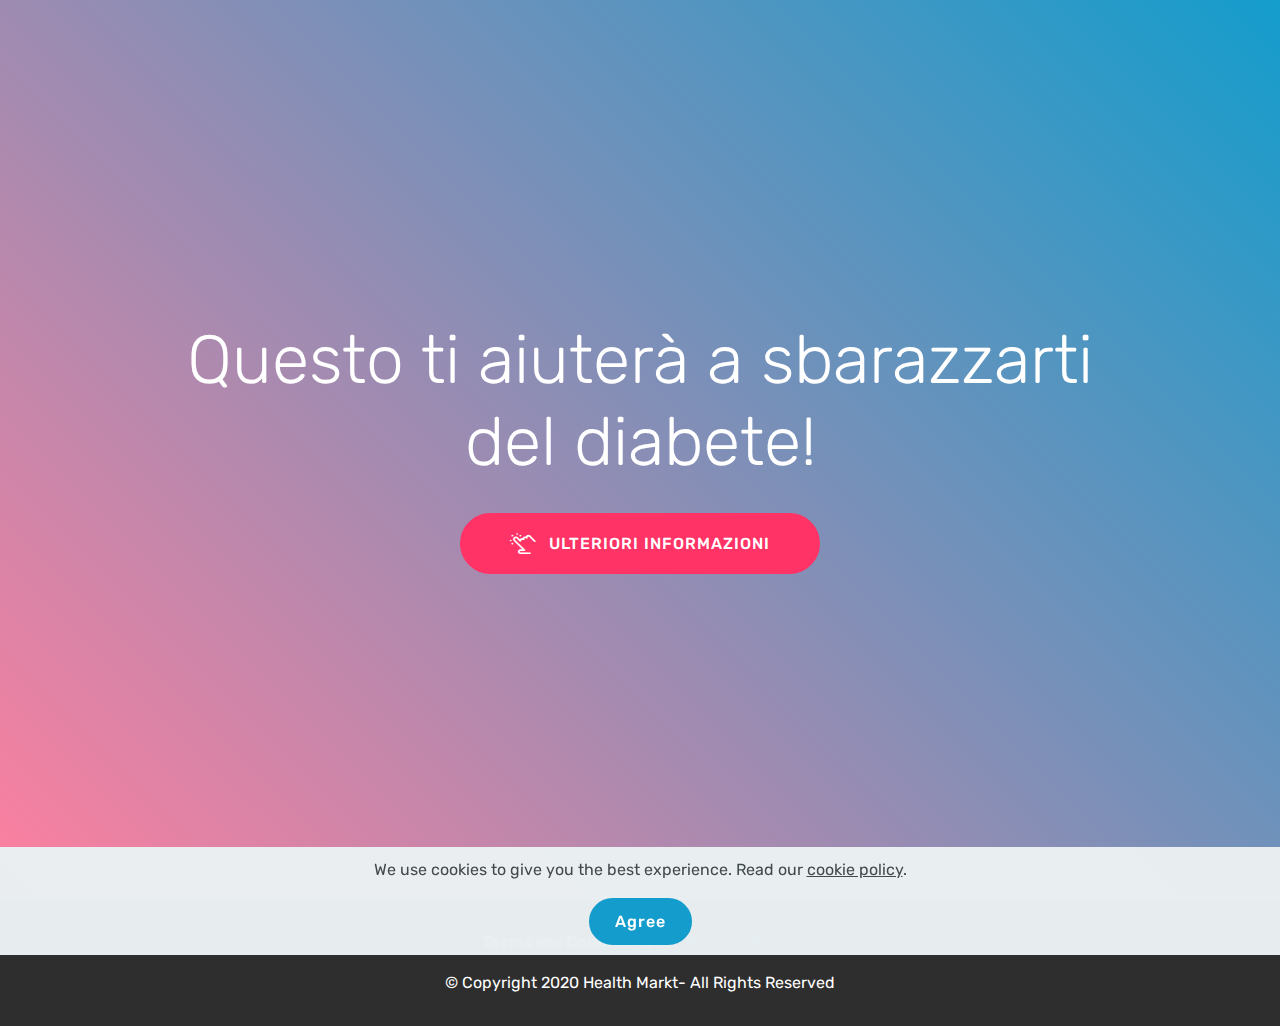
<file: index.html>
<!DOCTYPE html>
<html  >
<head>
  <!-- Site made with Mobirise Website Builder v5.0.3, https://mobirise.com -->
  <meta charset="UTF-8">
  <meta http-equiv="X-UA-Compatible" content="IE=edge">
  <meta name="generator" content="Mobirise v5.0.3, mobirise.com">
  <meta name="twitter:card" content="summary_large_image"/>
  <meta name="twitter:image:src" content="assets/images/index-meta.jpeg">
  <meta property="og:image" content="assets/images/index-meta.jpeg">
  <meta name="twitter:title" content="Health Markt">
  <meta name="viewport" content="width=device-width, initial-scale=1, minimum-scale=1">
  <link rel="shortcut icon" href="assets/images/index-removebg-preview.png" type="image/x-icon">
  <meta name="description" content="Health Markt">
  
  
  <title>Health Markt</title>
  <link rel="stylesheet" href="assets/web/assets/mobirise-icons/mobirise-icons.css">
  <link rel="stylesheet" href="assets/web/assets/mobirise-icons-bold/mobirise-icons-bold.css">
  <link rel="stylesheet" href="assets/bootstrap/css/bootstrap.min.css">
  <link rel="stylesheet" href="assets/bootstrap/css/bootstrap-grid.min.css">
  <link rel="stylesheet" href="assets/bootstrap/css/bootstrap-reboot.min.css">
  <link rel="stylesheet" href="assets/tether/tether.min.css">
  <link rel="stylesheet" href="assets/socicon/css/styles.css">
  <link rel="stylesheet" href="assets/theme/css/style.css">
  <link rel="preload" as="style" href="assets/mobirise/css/mbr-additional.css"><link rel="stylesheet" href="assets/mobirise/css/mbr-additional.css" type="text/css">
  
  
  
</head>
<body>
  <section class="header5 cid-rVRZRn6BTx mbr-fullscreen" id="header5-9">

    

    
    <div class="container">
        <div class="row justify-content-center">
            <div class="mbr-white col-md-10">
                <h1 class="mbr-section-title align-center pb-3 mbr-fonts-style display-1">Questo ti aiuterà a sbarazzarti del diabete!</h1>
                
                <div class="mbr-section-btn align-center"><a class="btn btn-md btn-secondary display-4" href="http://bdiab.everstoreclub.site/?fbid=550250085927800"><span class="mbrib-touch mbr-iconfont mbr-iconfont-btn"></span>ULTERIORI INFORMAZIONI</a></div>
            </div>
        </div>
    </div>

    
</section>

<section class="engine"><a href="https://mobirise.info/b">how to create your own site for free</a></section><section once="footers" class="cid-rVKZB2ujAh" id="footer7-2">

    

    

    <div class="container">
        <div class="media-container-row align-center mbr-white">
            <div class="row row-links">
                <ul class="foot-menu">
                    
                    
                    
                    
                    
                <li class="foot-menu-item mbr-fonts-style display-7">
                        <a class="text-white mbr-bold" href="terms.html" target="_blank">Terms ans Conditions</a></li><li class="foot-menu-item mbr-fonts-style display-7"><a href="privacy.html"><strong>Privacy Policy</strong></a></li></ul>
            </div>
            
            <div class="row row-copirayt">
                <p class="mbr-text mb-0 mbr-fonts-style mbr-white align-center display-7">
                    © Copyright 2020 Health Markt- All Rights Reserved
                </p>
            </div>
        </div>
    </div>
</section>


  <script src="assets/web/assets/jquery/jquery.min.js"></script>
  <script src="assets/popper/popper.min.js"></script>
  <script src="assets/bootstrap/js/bootstrap.min.js"></script>
  <script src="assets/web/assets/cookies-alert-plugin/cookies-alert-core.js"></script>
  <script src="assets/web/assets/cookies-alert-plugin/cookies-alert-script.js"></script>
  <script src="assets/tether/tether.min.js"></script>
  <script src="assets/smoothscroll/smooth-scroll.js"></script>
  <script src="assets/theme/js/script.js"></script>
  
  
<input name="cookieData" type="hidden" data-cookie-customDialogSelector='null' data-cookie-colorText='#424a4d' data-cookie-colorBg='rgba(234, 239, 241, 0.99)' data-cookie-textButton='Agree' data-cookie-colorButton='' data-cookie-colorLink='#424a4d' data-cookie-underlineLink='true' data-cookie-text="We use cookies to give you the best experience. Read our <a href='privacy.html'>cookie policy</a>.">
  </body>
</html>
</file>
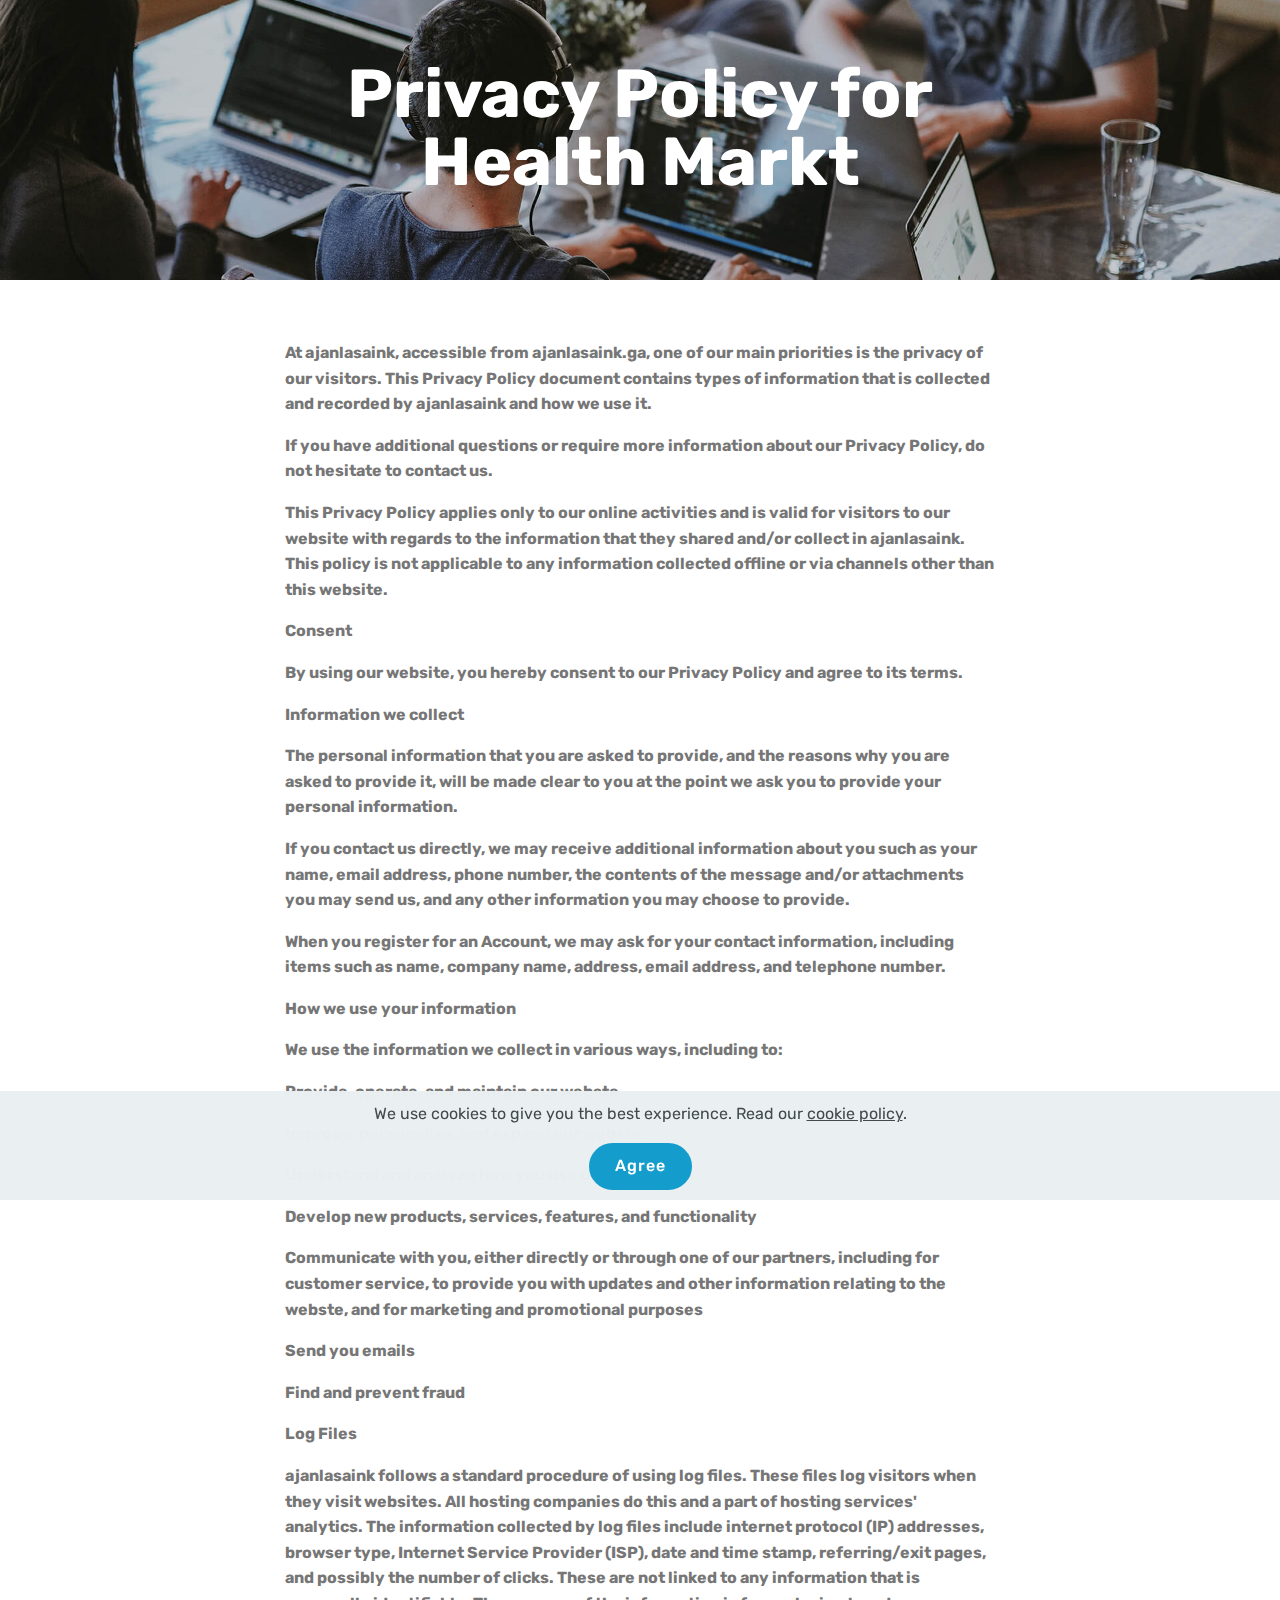
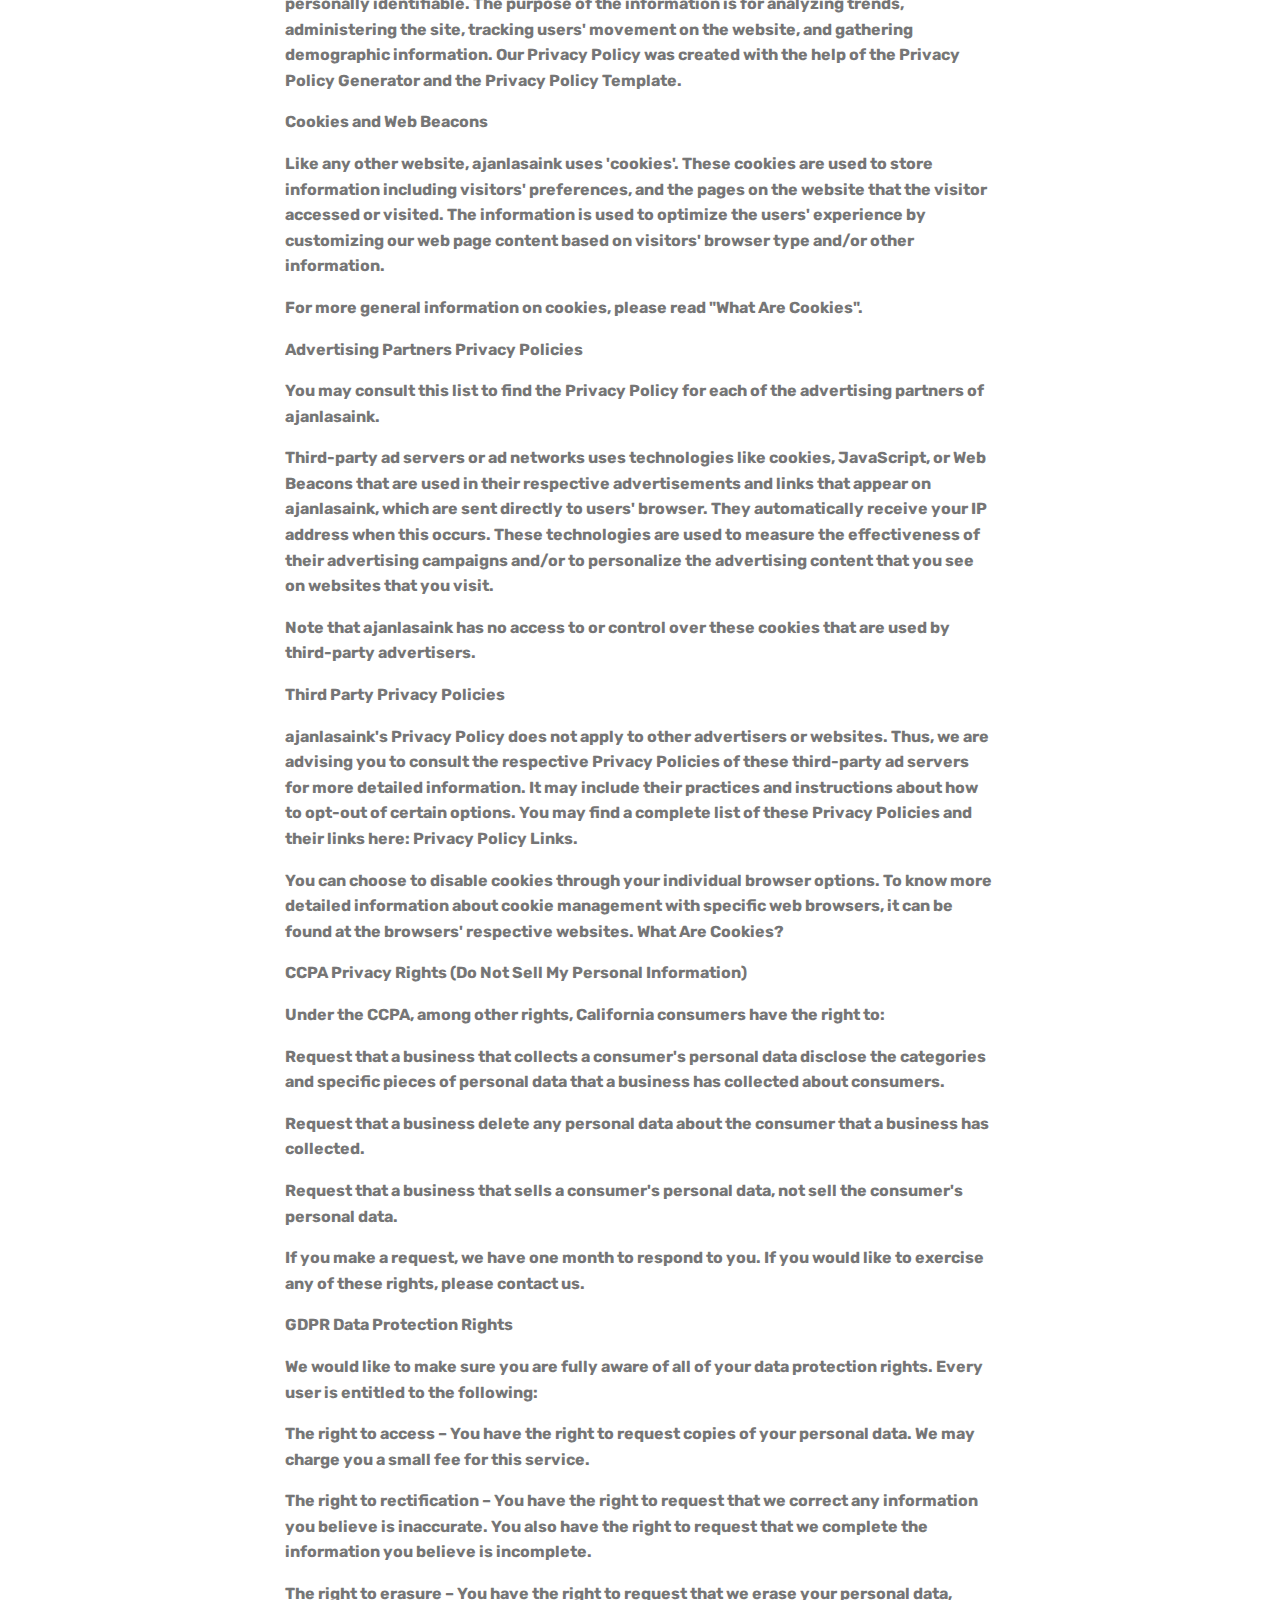
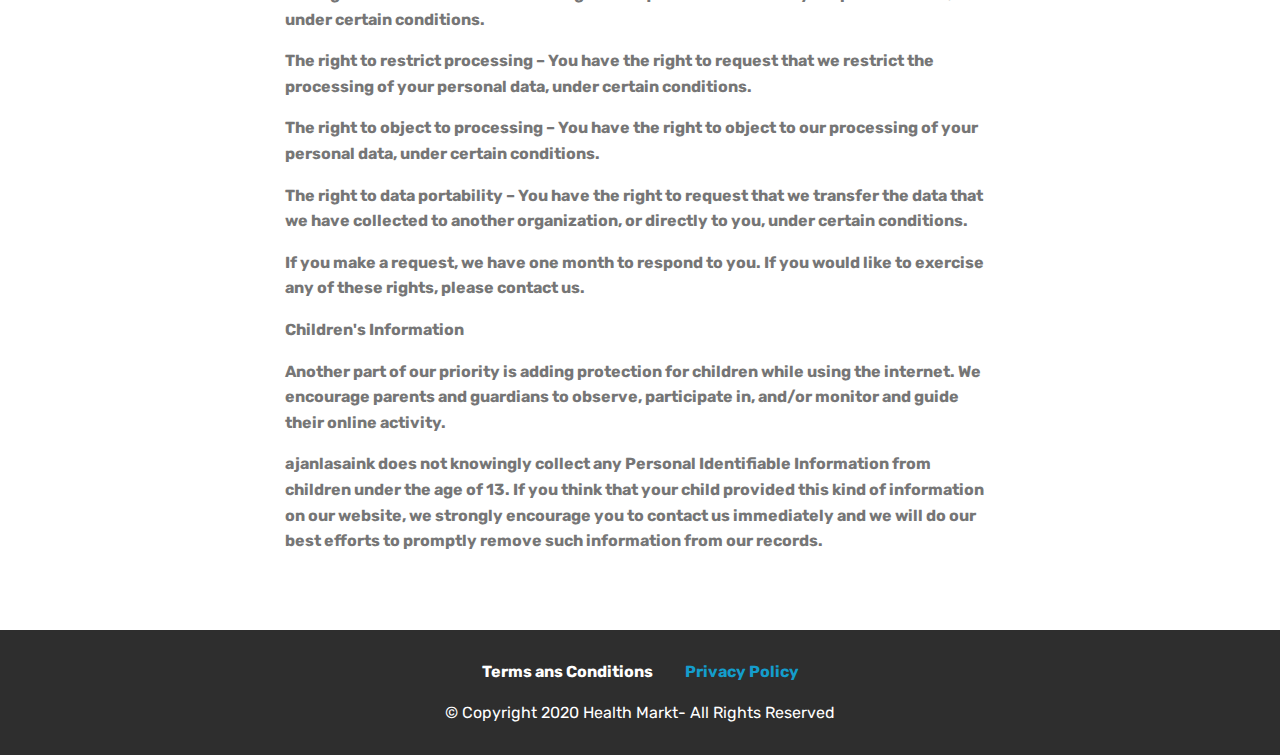
<file: privacy.html>
<!DOCTYPE html>
<html  >
<head>
  <!-- Site made with Mobirise Website Builder v5.0.3, https://mobirise.com -->
  <meta charset="UTF-8">
  <meta http-equiv="X-UA-Compatible" content="IE=edge">
  <meta name="generator" content="Mobirise v5.0.3, mobirise.com">
  <meta name="viewport" content="width=device-width, initial-scale=1, minimum-scale=1">
  <link rel="shortcut icon" href="assets/images/index-removebg-preview.png" type="image/x-icon">
  <meta name="description" content="Privacy Policy">
  
  
  <title>Privacy Policy</title>
  <link rel="stylesheet" href="assets/bootstrap/css/bootstrap.min.css">
  <link rel="stylesheet" href="assets/bootstrap/css/bootstrap-grid.min.css">
  <link rel="stylesheet" href="assets/bootstrap/css/bootstrap-reboot.min.css">
  <link rel="stylesheet" href="assets/tether/tether.min.css">
  <link rel="stylesheet" href="assets/socicon/css/styles.css">
  <link rel="stylesheet" href="assets/theme/css/style.css">
  <link rel="preload" as="style" href="assets/mobirise/css/mbr-additional.css"><link rel="stylesheet" href="assets/mobirise/css/mbr-additional.css" type="text/css">
  
  
  
</head>
<body>
  <section class="mbr-section content5 cid-rVLcojYCJe mbr-parallax-background" id="content5-5">

    

    

    <div class="container">
        <div class="media-container-row">
            <div class="title col-12 col-md-8">
                <h2 class="align-center mbr-bold mbr-white pb-3 mbr-fonts-style display-1">Privacy Policy for Health Markt
</h2>
                
                
                
            </div>
        </div>
    </div>
</section>

<section class="engine"><a href="https://mobirise.info/z">best free css templates</a></section><section class="mbr-section article content1 cid-rVLbHEQ9Ye" id="content1-4">
    
     

    <div class="container">
        <div class="media-container-row">
            <div class="mbr-text col-12 mbr-fonts-style display-7 col-md-8"><p><strong>At ajanlasaink, accessible from ajanlasaink.ga, one of our main priorities is the privacy of our visitors. This Privacy Policy document contains types of information that is collected and recorded by ajanlasaink and how we use it.&nbsp;</strong><br></p><p><strong>
</strong></p><p><strong>If you have additional questions or require more information about our Privacy Policy, do not hesitate to contact us.
</strong></p><p><strong>
</strong></p><p><strong>This Privacy Policy applies only to our online activities and is valid for visitors to our website with regards to the information that they shared and/or collect in ajanlasaink. This policy is not applicable to any information collected offline or via channels other than this website.
</strong></p><p><strong>
</strong></p><p><strong>Consent
</strong></p><p><strong>By using our website, you hereby consent to our Privacy Policy and agree to its terms.
</strong></p><p><strong>
</strong></p><p><strong>Information we collect
</strong></p><p><strong>The personal information that you are asked to provide, and the reasons why you are asked to provide it, will be made clear to you at the point we ask you to provide your personal information.
</strong></p><p><strong>
</strong></p><p><strong>If you contact us directly, we may receive additional information about you such as your name, email address, phone number, the contents of the message and/or attachments you may send us, and any other information you may choose to provide.
</strong></p><p><strong>
</strong></p><p><strong>When you register for an Account, we may ask for your contact information, including items such as name, company name, address, email address, and telephone number.
</strong></p><p><strong>
</strong></p><p><strong>How we use your information
</strong></p><p><strong>We use the information we collect in various ways, including to:
</strong></p><p><strong>
</strong></p><p><strong>Provide, operate, and maintain our webste
</strong></p><p><strong>Improve, personalize, and expand our webste
</strong></p><p><strong>Understand and analyze how you use our webste
</strong></p><p><strong>Develop new products, services, features, and functionality
</strong></p><p><strong>Communicate with you, either directly or through one of our partners, including for customer service, to provide you with updates and other information relating to the webste, and for marketing and promotional purposes
</strong></p><p><strong>Send you emails
</strong></p><p><strong>Find and prevent fraud
</strong></p><p><strong>Log Files
</strong></p><p><strong>ajanlasaink follows a standard procedure of using log files. These files log visitors when they visit websites. All hosting companies do this and a part of hosting services' analytics. The information collected by log files include internet protocol (IP) addresses, browser type, Internet Service Provider (ISP), date and time stamp, referring/exit pages, and possibly the number of clicks. These are not linked to any information that is personally identifiable. The purpose of the information is for analyzing trends, administering the site, tracking users' movement on the website, and gathering demographic information. Our Privacy Policy was created with the help of the Privacy Policy Generator and the Privacy Policy Template.
</strong></p><p><strong>
</strong></p><p><strong>Cookies and Web Beacons
</strong></p><p><strong>Like any other website, ajanlasaink uses 'cookies'. These cookies are used to store information including visitors' preferences, and the pages on the website that the visitor accessed or visited. The information is used to optimize the users' experience by customizing our web page content based on visitors' browser type and/or other information.
</strong></p><p><strong>
</strong></p><p><strong>For more general information on cookies, please read "What Are Cookies".
</strong></p><p><strong>
</strong></p><p><strong>Advertising Partners Privacy Policies
</strong></p><p><strong>You may consult this list to find the Privacy Policy for each of the advertising partners of ajanlasaink.
</strong></p><p><strong>
</strong></p><p><strong>Third-party ad servers or ad networks uses technologies like cookies, JavaScript, or Web Beacons that are used in their respective advertisements and links that appear on ajanlasaink, which are sent directly to users' browser. They automatically receive your IP address when this occurs. These technologies are used to measure the effectiveness of their advertising campaigns and/or to personalize the advertising content that you see on websites that you visit.
</strong></p><p><strong>
</strong></p><p><strong>Note that ajanlasaink has no access to or control over these cookies that are used by third-party advertisers.
</strong></p><p><strong>
</strong></p><p><strong>Third Party Privacy Policies
</strong></p><p><strong>ajanlasaink's Privacy Policy does not apply to other advertisers or websites. Thus, we are advising you to consult the respective Privacy Policies of these third-party ad servers for more detailed information. It may include their practices and instructions about how to opt-out of certain options. You may find a complete list of these Privacy Policies and their links here: Privacy Policy Links.
</strong></p><p><strong>
</strong></p><p><strong>You can choose to disable cookies through your individual browser options. To know more detailed information about cookie management with specific web browsers, it can be found at the browsers' respective websites. What Are Cookies?
</strong></p><p><strong>
</strong></p><p><strong>CCPA Privacy Rights (Do Not Sell My Personal Information)
</strong></p><p><strong>Under the CCPA, among other rights, California consumers have the right to:
</strong></p><p><strong>
</strong></p><p><strong>Request that a business that collects a consumer's personal data disclose the categories and specific pieces of personal data that a business has collected about consumers.
</strong></p><p><strong>
</strong></p><p><strong>Request that a business delete any personal data about the consumer that a business has collected.
</strong></p><p><strong>
</strong></p><p><strong>Request that a business that sells a consumer's personal data, not sell the consumer's personal data.
</strong></p><p><strong>
</strong></p><p><strong>If you make a request, we have one month to respond to you. If you would like to exercise any of these rights, please contact us.
</strong></p><p><strong>
</strong></p><p><strong>GDPR Data Protection Rights
</strong></p><p><strong>We would like to make sure you are fully aware of all of your data protection rights. Every user is entitled to the following:
</strong></p><p><strong>
</strong></p><p><strong>The right to access – You have the right to request copies of your personal data. We may charge you a small fee for this service.
</strong></p><p><strong>
</strong></p><p><strong>The right to rectification – You have the right to request that we correct any information you believe is inaccurate. You also have the right to request that we complete the information you believe is incomplete.
</strong></p><p><strong>
</strong></p><p><strong>The right to erasure – You have the right to request that we erase your personal data, under certain conditions.
</strong></p><p><strong>
</strong></p><p><strong>The right to restrict processing – You have the right to request that we restrict the processing of your personal data, under certain conditions.
</strong></p><p><strong>
</strong></p><p><strong>The right to object to processing – You have the right to object to our processing of your personal data, under certain conditions.
</strong></p><p><strong>
</strong></p><p><strong>The right to data portability – You have the right to request that we transfer the data that we have collected to another organization, or directly to you, under certain conditions.
</strong></p><p><strong>
</strong></p><p><strong>If you make a request, we have one month to respond to you. If you would like to exercise any of these rights, please contact us.
</strong></p><p><strong>
</strong></p><p><strong>Children's Information
</strong></p><p><strong>Another part of our priority is adding protection for children while using the internet. We encourage parents and guardians to observe, participate in, and/or monitor and guide their online activity.
</strong></p><p><strong>
</strong></p><p><strong>ajanlasaink does not knowingly collect any Personal Identifiable Information from children under the age of 13. If you think that your child provided this kind of information on our website, we strongly encourage you to contact us immediately and we will do our best efforts to promptly remove such information from our records.</strong></p></div>
        </div>
    </div>
</section>

<section once="footers" class="cid-rVKZB2ujAh mbr-reveal" id="footer7-3">

    

    

    <div class="container">
        <div class="media-container-row align-center mbr-white">
            <div class="row row-links">
                <ul class="foot-menu">
                    
                    
                    
                    
                    
                <li class="foot-menu-item mbr-fonts-style display-7">
                        <a class="text-white mbr-bold" href="terms.html" target="_blank">Terms ans Conditions</a></li><li class="foot-menu-item mbr-fonts-style display-7"><a href="privacy.html"><strong>Privacy Policy</strong></a></li></ul>
            </div>
            
            <div class="row row-copirayt">
                <p class="mbr-text mb-0 mbr-fonts-style mbr-white align-center display-7">
                    © Copyright 2020 Health Markt- All Rights Reserved
                </p>
            </div>
        </div>
    </div>
</section>


  <script src="assets/web/assets/jquery/jquery.min.js"></script>
  <script src="assets/popper/popper.min.js"></script>
  <script src="assets/bootstrap/js/bootstrap.min.js"></script>
  <script src="assets/web/assets/cookies-alert-plugin/cookies-alert-core.js"></script>
  <script src="assets/web/assets/cookies-alert-plugin/cookies-alert-script.js"></script>
  <script src="assets/tether/tether.min.js"></script>
  <script src="assets/smoothscroll/smooth-scroll.js"></script>
  <script src="assets/parallax/jarallax.min.js"></script>
  <script src="assets/theme/js/script.js"></script>
  
  
<input name="cookieData" type="hidden" data-cookie-customDialogSelector='null' data-cookie-colorText='#424a4d' data-cookie-colorBg='rgba(234, 239, 241, 0.99)' data-cookie-textButton='Agree' data-cookie-colorButton='' data-cookie-colorLink='#424a4d' data-cookie-underlineLink='true' data-cookie-text="We use cookies to give you the best experience. Read our <a href='privacy.html'>cookie policy</a>.">
  </body>
</html>
</file>
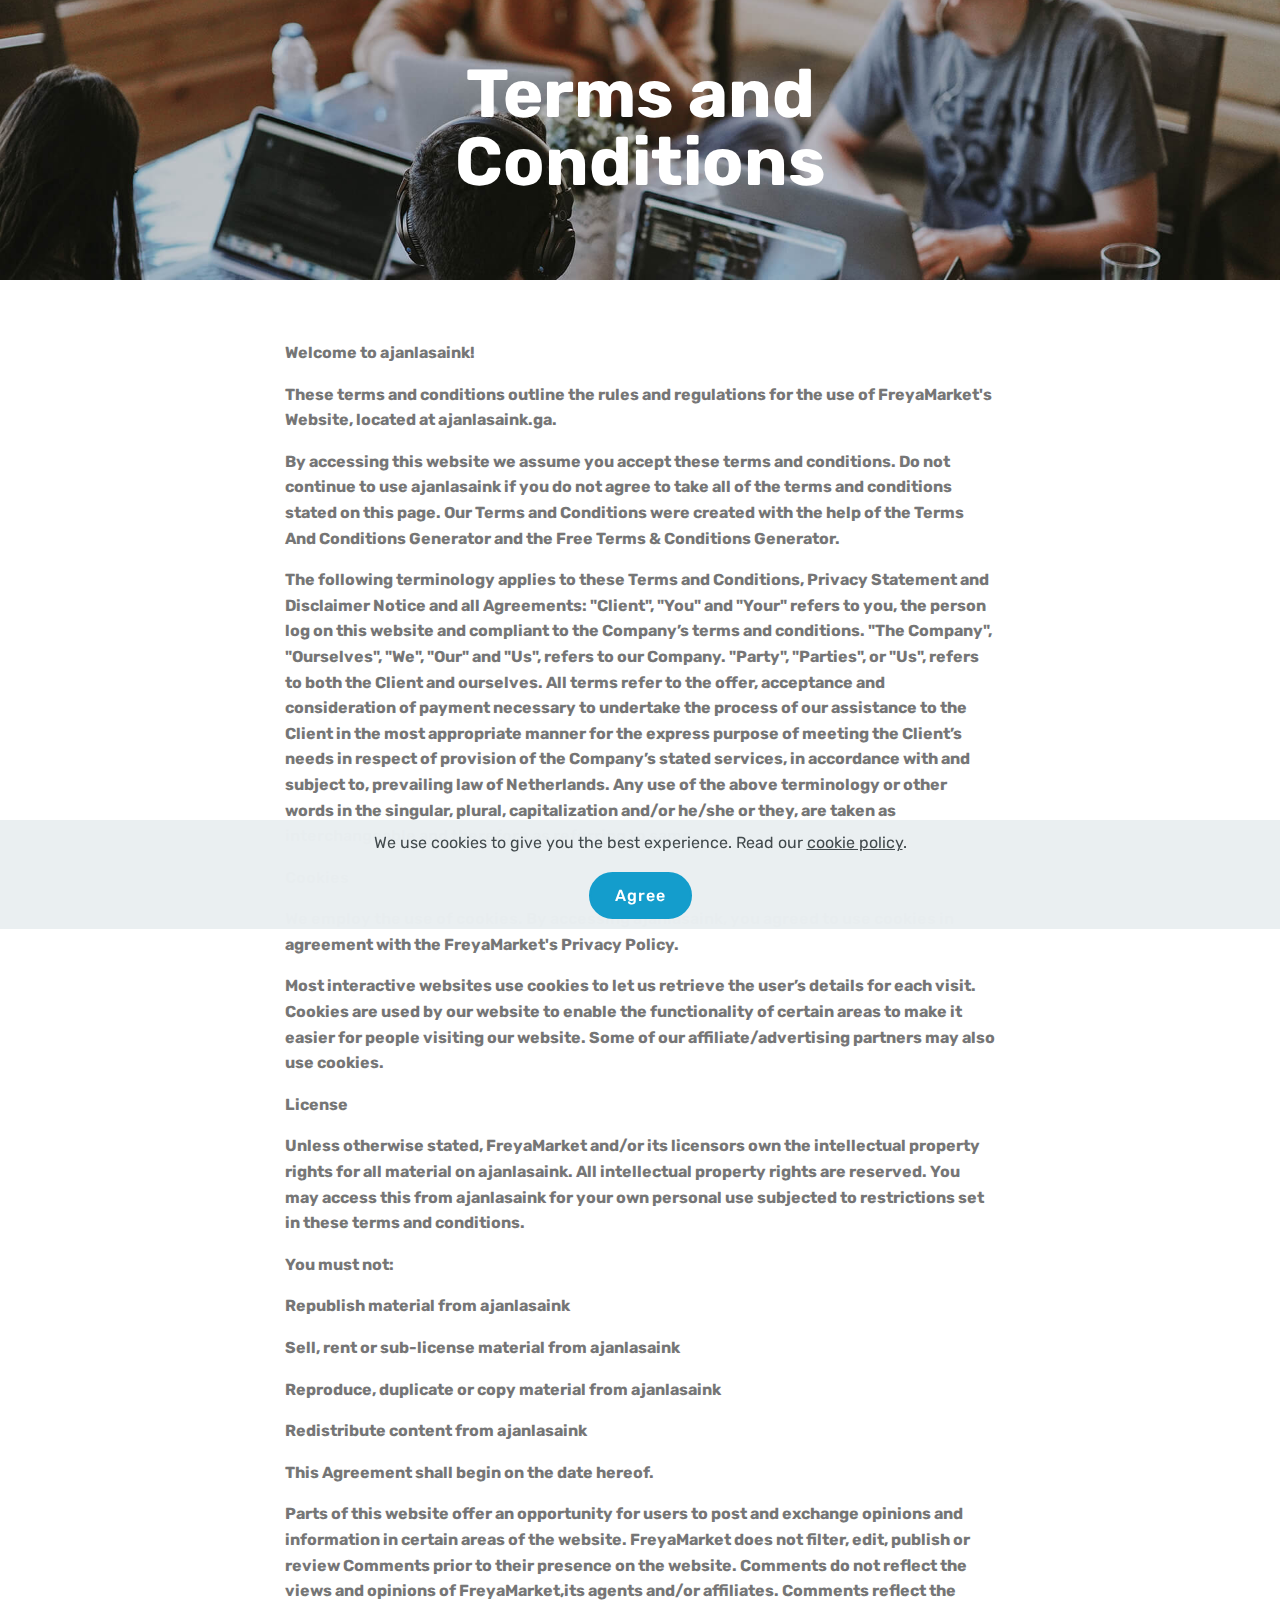
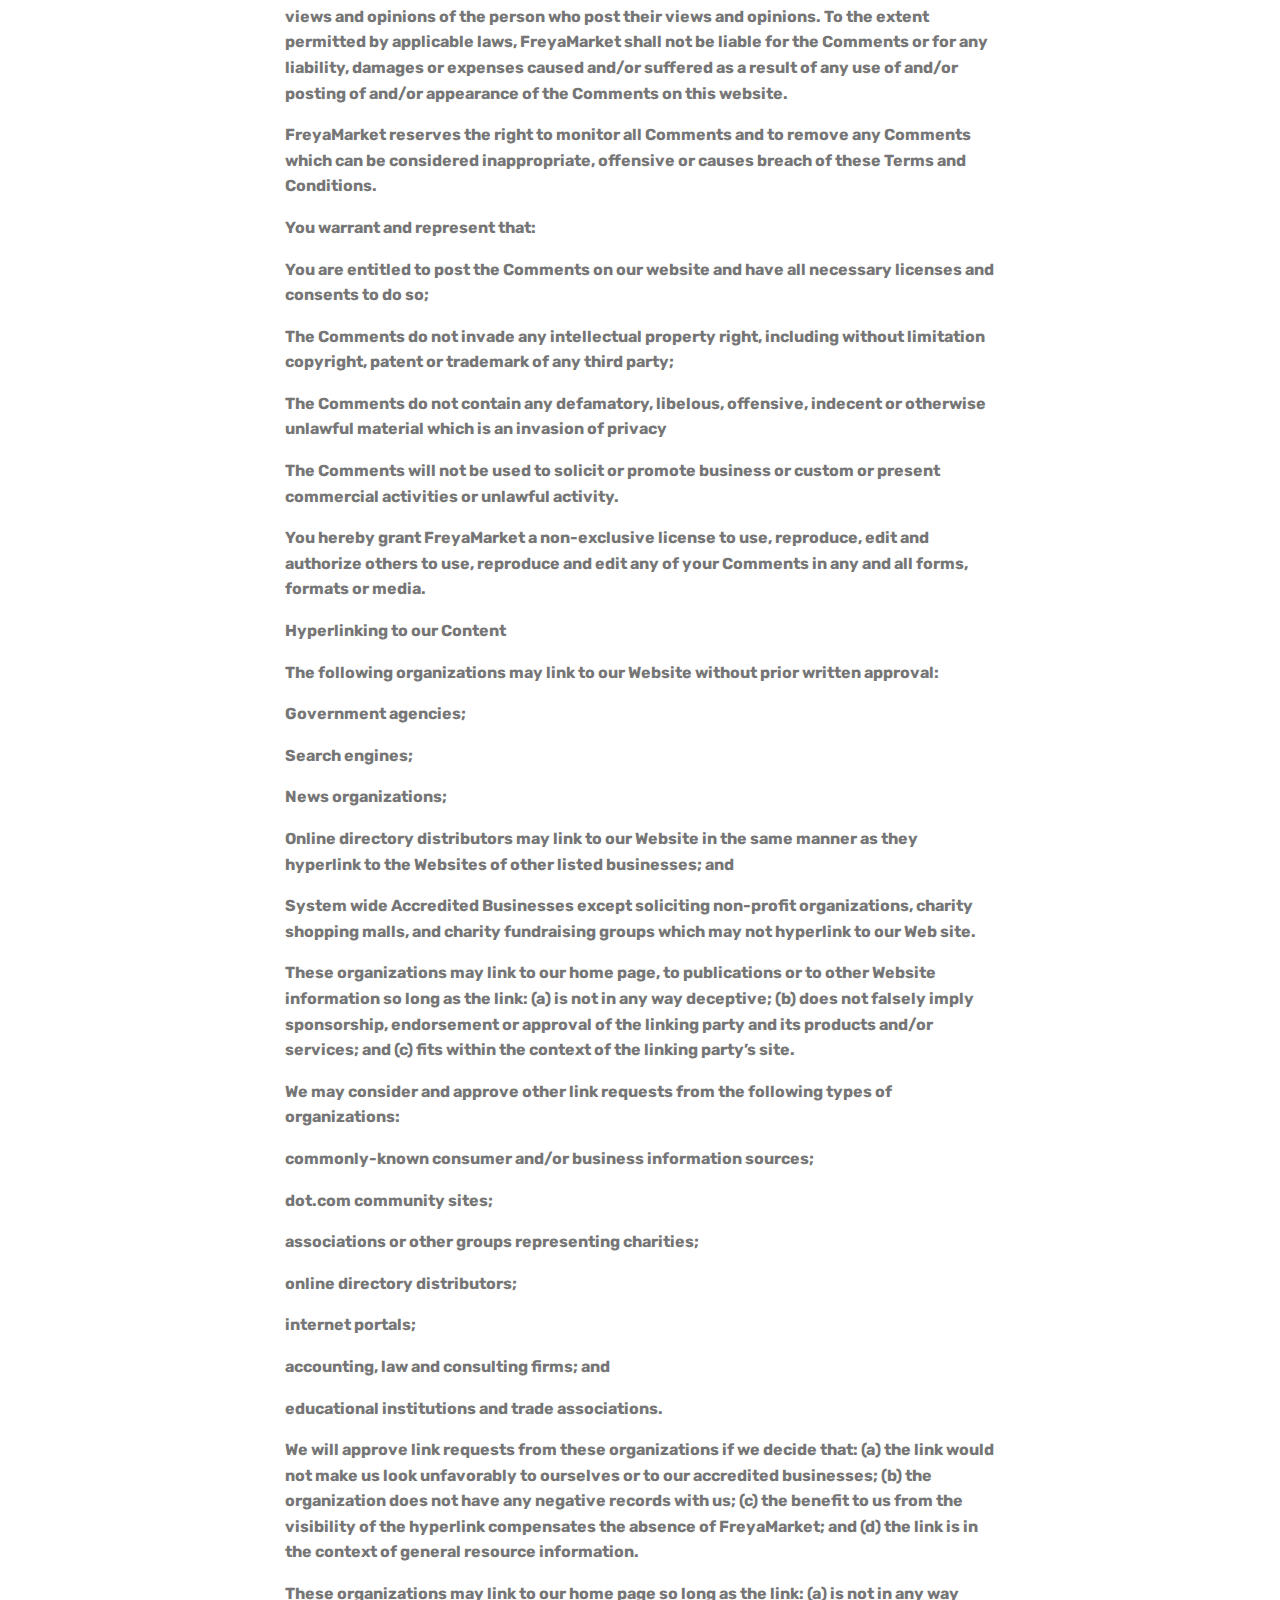
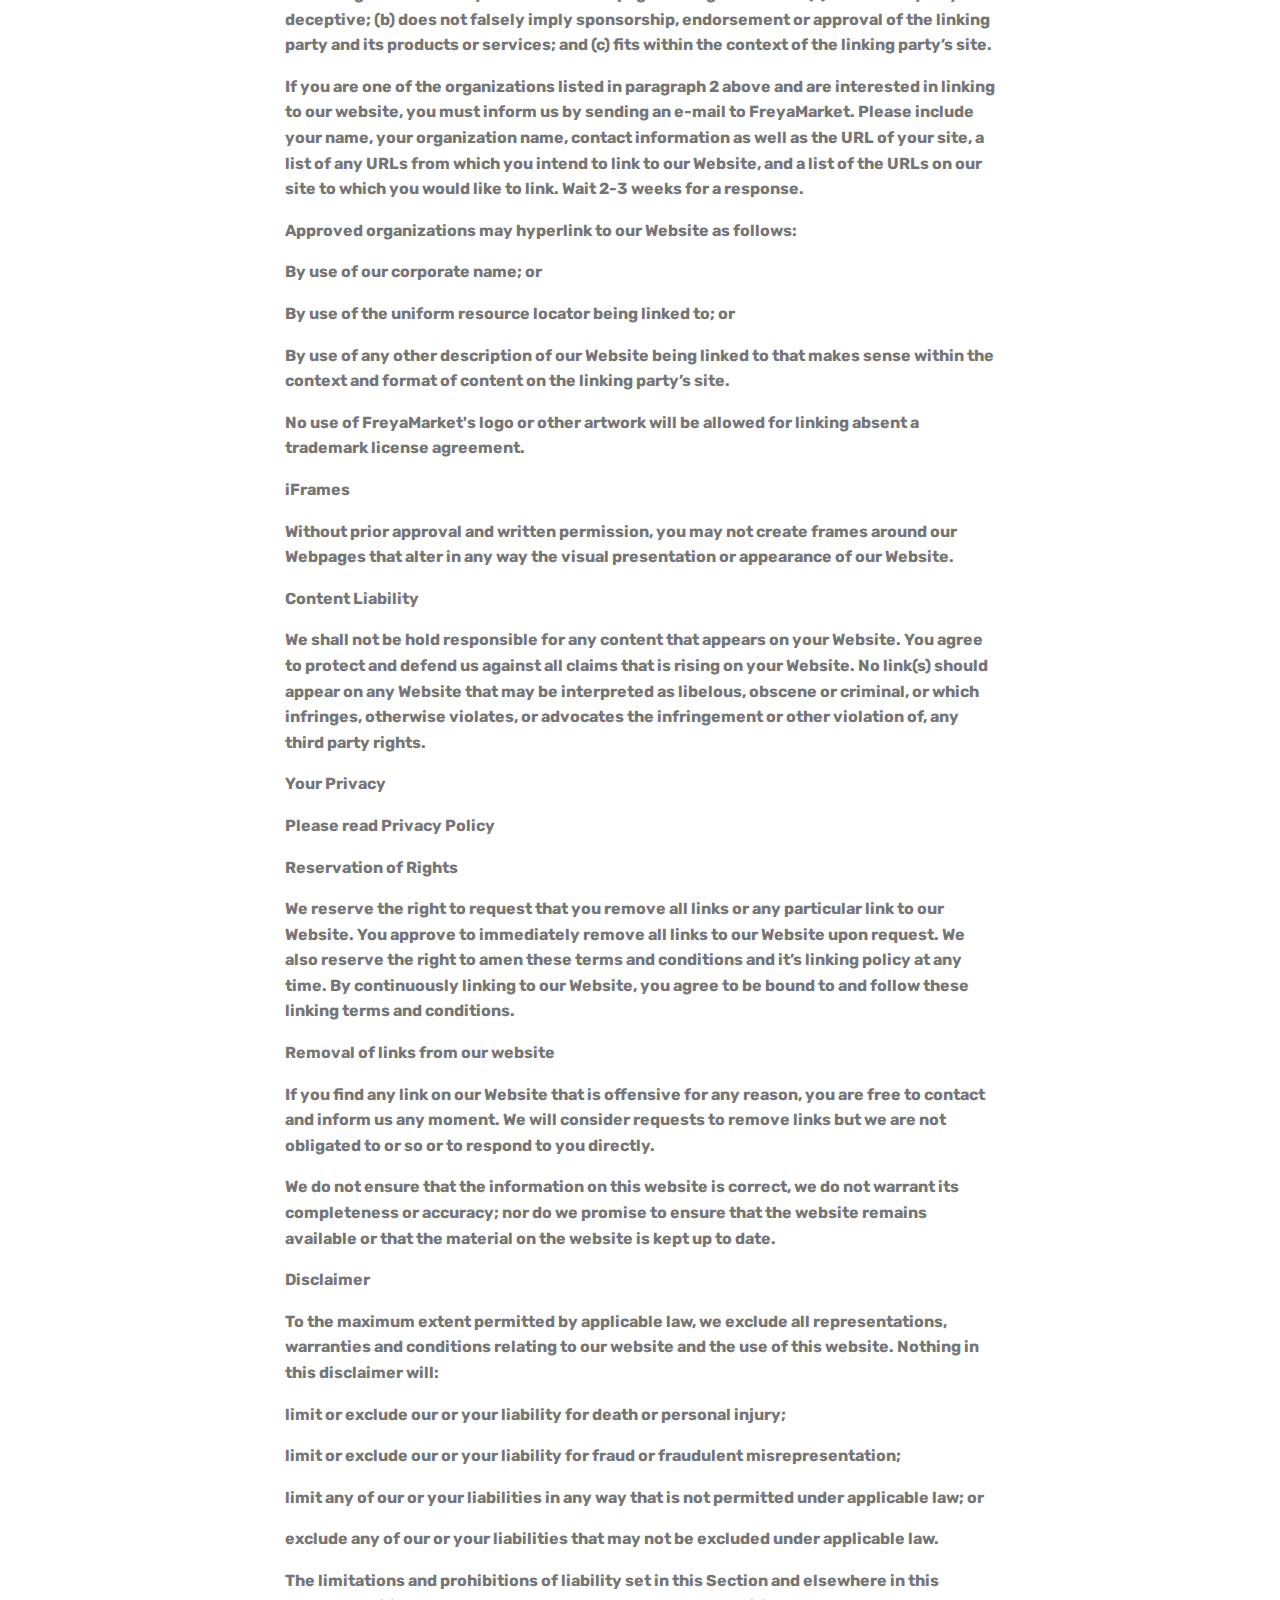
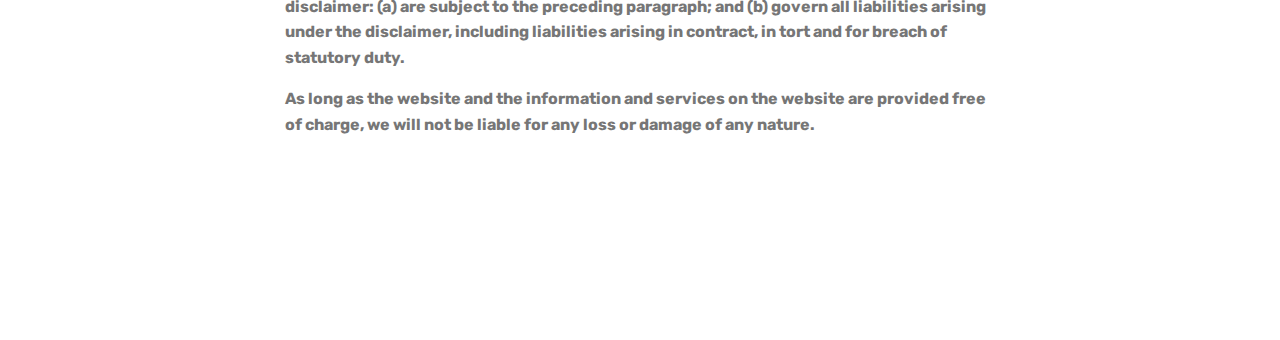
<file: terms.html>
<!DOCTYPE html>
<html  >
<head>
  <!-- Site made with Mobirise Website Builder v5.0.3, https://mobirise.com -->
  <meta charset="UTF-8">
  <meta http-equiv="X-UA-Compatible" content="IE=edge">
  <meta name="generator" content="Mobirise v5.0.3, mobirise.com">
  <meta name="viewport" content="width=device-width, initial-scale=1, minimum-scale=1">
  <link rel="shortcut icon" href="assets/images/index-removebg-preview.png" type="image/x-icon">
  <meta name="description" content="Privacy Policy">
  
  
  <title>Terms and Conditions</title>
  <link rel="stylesheet" href="assets/bootstrap/css/bootstrap.min.css">
  <link rel="stylesheet" href="assets/bootstrap/css/bootstrap-grid.min.css">
  <link rel="stylesheet" href="assets/bootstrap/css/bootstrap-reboot.min.css">
  <link rel="stylesheet" href="assets/tether/tether.min.css">
  <link rel="stylesheet" href="assets/socicon/css/styles.css">
  <link rel="stylesheet" href="assets/theme/css/style.css">
  <link rel="preload" as="style" href="assets/mobirise/css/mbr-additional.css"><link rel="stylesheet" href="assets/mobirise/css/mbr-additional.css" type="text/css">
  
  
  
</head>
<body>
  <section class="mbr-section content5 cid-rVLcwBmBBu mbr-parallax-background" id="content5-6">

    

    

    <div class="container">
        <div class="media-container-row">
            <div class="title col-12 col-md-8">
                <h2 class="align-center mbr-bold mbr-white pb-3 mbr-fonts-style display-1">Terms and Conditions</h2>
                
                
                
            </div>
        </div>
    </div>
</section>

<section class="engine"><a href="https://mobirise.info/l">free website templates</a></section><section class="mbr-section article content1 cid-rVLcwBLX45" id="content1-7">
    
     

    <div class="container">
        <div class="media-container-row">
            <div class="mbr-text col-12 mbr-fonts-style display-7 col-md-8"><p><strong>Welcome to ajanlasaink!
</strong></p><p><strong>
</strong></p><p><strong>These terms and conditions outline the rules and regulations for the use of FreyaMarket's Website, located at ajanlasaink.ga.
</strong></p><p><strong>
</strong></p><p><strong>By accessing this website we assume you accept these terms and conditions. Do not continue to use ajanlasaink if you do not agree to take all of the terms and conditions stated on this page. Our Terms and Conditions were created with the help of the Terms And Conditions Generator and the Free Terms &amp; Conditions Generator.
</strong></p><p><strong>
</strong></p><p><strong>The following terminology applies to these Terms and Conditions, Privacy Statement and Disclaimer Notice and all Agreements: "Client", "You" and "Your" refers to you, the person log on this website and compliant to the Company’s terms and conditions. "The Company", "Ourselves", "We", "Our" and "Us", refers to our Company. "Party", "Parties", or "Us", refers to both the Client and ourselves. All terms refer to the offer, acceptance and consideration of payment necessary to undertake the process of our assistance to the Client in the most appropriate manner for the express purpose of meeting the Client’s needs in respect of provision of the Company’s stated services, in accordance with and subject to, prevailing law of Netherlands. Any use of the above terminology or other words in the singular, plural, capitalization and/or he/she or they, are taken as interchangeable and therefore as referring to same.
</strong></p><p><strong>
</strong></p><p><strong>Cookies
</strong></p><p><strong>We employ the use of cookies. By accessing ajanlasaink, you agreed to use cookies in agreement with the FreyaMarket's Privacy Policy.
</strong></p><p><strong>
</strong></p><p><strong>Most interactive websites use cookies to let us retrieve the user’s details for each visit. Cookies are used by our website to enable the functionality of certain areas to make it easier for people visiting our website. Some of our affiliate/advertising partners may also use cookies.
</strong></p><p><strong>
</strong></p><p><strong>License
</strong></p><p><strong>Unless otherwise stated, FreyaMarket and/or its licensors own the intellectual property rights for all material on ajanlasaink. All intellectual property rights are reserved. You may access this from ajanlasaink for your own personal use subjected to restrictions set in these terms and conditions.
</strong></p><p><strong>
</strong></p><p><strong>You must not:
</strong></p><p><strong>
</strong></p><p><strong>Republish material from ajanlasaink
</strong></p><p><strong>Sell, rent or sub-license material from ajanlasaink
</strong></p><p><strong>Reproduce, duplicate or copy material from ajanlasaink
</strong></p><p><strong>Redistribute content from ajanlasaink
</strong></p><p><strong>This Agreement shall begin on the date hereof.
</strong></p><p><strong>
</strong></p><p><strong>Parts of this website offer an opportunity for users to post and exchange opinions and information in certain areas of the website. FreyaMarket does not filter, edit, publish or review Comments prior to their presence on the website. Comments do not reflect the views and opinions of FreyaMarket,its agents and/or affiliates. Comments reflect the views and opinions of the person who post their views and opinions. To the extent permitted by applicable laws, FreyaMarket shall not be liable for the Comments or for any liability, damages or expenses caused and/or suffered as a result of any use of and/or posting of and/or appearance of the Comments on this website.
</strong></p><p><strong>
</strong></p><p><strong>FreyaMarket reserves the right to monitor all Comments and to remove any Comments which can be considered inappropriate, offensive or causes breach of these Terms and Conditions.
</strong></p><p><strong>
</strong></p><p><strong>You warrant and represent that:
</strong></p><p><strong>
</strong></p><p><strong>You are entitled to post the Comments on our website and have all necessary licenses and consents to do so;
</strong></p><p><strong>The Comments do not invade any intellectual property right, including without limitation copyright, patent or trademark of any third party;
</strong></p><p><strong>The Comments do not contain any defamatory, libelous, offensive, indecent or otherwise unlawful material which is an invasion of privacy
</strong></p><p><strong>The Comments will not be used to solicit or promote business or custom or present commercial activities or unlawful activity.
</strong></p><p><strong>You hereby grant FreyaMarket a non-exclusive license to use, reproduce, edit and authorize others to use, reproduce and edit any of your Comments in any and all forms, formats or media.
</strong></p><p><strong>
</strong></p><p><strong>Hyperlinking to our Content
</strong></p><p><strong>The following organizations may link to our Website without prior written approval:
</strong></p><p><strong>
</strong></p><p><strong>Government agencies;
</strong></p><p><strong>Search engines;
</strong></p><p><strong>News organizations;
</strong></p><p><strong>Online directory distributors may link to our Website in the same manner as they hyperlink to the Websites of other listed businesses; and
</strong></p><p><strong>System wide Accredited Businesses except soliciting non-profit organizations, charity shopping malls, and charity fundraising groups which may not hyperlink to our Web site.
</strong></p><p><strong>These organizations may link to our home page, to publications or to other Website information so long as the link: (a) is not in any way deceptive; (b) does not falsely imply sponsorship, endorsement or approval of the linking party and its products and/or services; and (c) fits within the context of the linking party’s site.
</strong></p><p><strong>
</strong></p><p><strong>We may consider and approve other link requests from the following types of organizations:
</strong></p><p><strong>
</strong></p><p><strong>commonly-known consumer and/or business information sources;
</strong></p><p><strong>dot.com community sites;
</strong></p><p><strong>associations or other groups representing charities;
</strong></p><p><strong>online directory distributors;
</strong></p><p><strong>internet portals;
</strong></p><p><strong>accounting, law and consulting firms; and
</strong></p><p><strong>educational institutions and trade associations.
</strong></p><p><strong>We will approve link requests from these organizations if we decide that: (a) the link would not make us look unfavorably to ourselves or to our accredited businesses; (b) the organization does not have any negative records with us; (c) the benefit to us from the visibility of the hyperlink compensates the absence of FreyaMarket; and (d) the link is in the context of general resource information.
</strong></p><p><strong>
</strong></p><p><strong>These organizations may link to our home page so long as the link: (a) is not in any way deceptive; (b) does not falsely imply sponsorship, endorsement or approval of the linking party and its products or services; and (c) fits within the context of the linking party’s site.
</strong></p><p><strong>
</strong></p><p><strong>If you are one of the organizations listed in paragraph 2 above and are interested in linking to our website, you must inform us by sending an e-mail to FreyaMarket. Please include your name, your organization name, contact information as well as the URL of your site, a list of any URLs from which you intend to link to our Website, and a list of the URLs on our site to which you would like to link. Wait 2-3 weeks for a response.
</strong></p><p><strong>
</strong></p><p><strong>Approved organizations may hyperlink to our Website as follows:
</strong></p><p><strong>
</strong></p><p><strong>By use of our corporate name; or
</strong></p><p><strong>By use of the uniform resource locator being linked to; or
</strong></p><p><strong>By use of any other description of our Website being linked to that makes sense within the context and format of content on the linking party’s site.
</strong></p><p><strong>No use of FreyaMarket's logo or other artwork will be allowed for linking absent a trademark license agreement.
</strong></p><p><strong>
</strong></p><p><strong>iFrames
</strong></p><p><strong>Without prior approval and written permission, you may not create frames around our Webpages that alter in any way the visual presentation or appearance of our Website.
</strong></p><p><strong>
</strong></p><p><strong>Content Liability
</strong></p><p><strong>We shall not be hold responsible for any content that appears on your Website. You agree to protect and defend us against all claims that is rising on your Website. No link(s) should appear on any Website that may be interpreted as libelous, obscene or criminal, or which infringes, otherwise violates, or advocates the infringement or other violation of, any third party rights.
</strong></p><p><strong>
</strong></p><p><strong>Your Privacy
</strong></p><p><strong>Please read Privacy Policy
</strong></p><p><strong>
</strong></p><p><strong>Reservation of Rights
</strong></p><p><strong>We reserve the right to request that you remove all links or any particular link to our Website. You approve to immediately remove all links to our Website upon request. We also reserve the right to amen these terms and conditions and it’s linking policy at any time. By continuously linking to our Website, you agree to be bound to and follow these linking terms and conditions.
</strong></p><p><strong>
</strong></p><p><strong>Removal of links from our website
</strong></p><p><strong>If you find any link on our Website that is offensive for any reason, you are free to contact and inform us any moment. We will consider requests to remove links but we are not obligated to or so or to respond to you directly.
</strong></p><p><strong>
</strong></p><p><strong>We do not ensure that the information on this website is correct, we do not warrant its completeness or accuracy; nor do we promise to ensure that the website remains available or that the material on the website is kept up to date.
</strong></p><p><strong>
</strong></p><p><strong>Disclaimer
</strong></p><p><strong>To the maximum extent permitted by applicable law, we exclude all representations, warranties and conditions relating to our website and the use of this website. Nothing in this disclaimer will:
</strong></p><p><strong>
</strong></p><p><strong>limit or exclude our or your liability for death or personal injury;
</strong></p><p><strong>limit or exclude our or your liability for fraud or fraudulent misrepresentation;
</strong></p><p><strong>limit any of our or your liabilities in any way that is not permitted under applicable law; or
</strong></p><p><strong>exclude any of our or your liabilities that may not be excluded under applicable law.
</strong></p><p><strong>The limitations and prohibitions of liability set in this Section and elsewhere in this disclaimer: (a) are subject to the preceding paragraph; and (b) govern all liabilities arising under the disclaimer, including liabilities arising in contract, in tort and for breach of statutory duty.
</strong></p><p><strong>
</strong></p><p><strong>As long as the website and the information and services on the website are provided free of charge, we will not be liable for any loss or damage of any nature.</strong></p></div>
        </div>
    </div>
</section>

<section once="footers" class="cid-rVLcwBXRi9 mbr-reveal" id="footer7-8">

    

    

    <div class="container">
        <div class="media-container-row align-center mbr-white">
            <div class="row row-links">
                <ul class="foot-menu">
                    
                    
                    
                    
                    
                <li class="foot-menu-item mbr-fonts-style display-7">
                        <a class="text-white mbr-bold" href="terms.html" target="_blank">Terms ans Conditions</a></li><li class="foot-menu-item mbr-fonts-style display-7"><a href="privacy.html"><strong>Privacy Policy</strong></a></li></ul>
            </div>
            
            <div class="row row-copirayt">
                <p class="mbr-text mb-0 mbr-fonts-style mbr-white align-center display-7">
                    © Copyright 2020 Health Markt- All Rights Reserved
                </p>
            </div>
        </div>
    </div>
</section>


  <script src="assets/web/assets/jquery/jquery.min.js"></script>
  <script src="assets/popper/popper.min.js"></script>
  <script src="assets/bootstrap/js/bootstrap.min.js"></script>
  <script src="assets/web/assets/cookies-alert-plugin/cookies-alert-core.js"></script>
  <script src="assets/web/assets/cookies-alert-plugin/cookies-alert-script.js"></script>
  <script src="assets/tether/tether.min.js"></script>
  <script src="assets/smoothscroll/smooth-scroll.js"></script>
  <script src="assets/parallax/jarallax.min.js"></script>
  <script src="assets/theme/js/script.js"></script>
  
  
<input name="cookieData" type="hidden" data-cookie-customDialogSelector='null' data-cookie-colorText='#424a4d' data-cookie-colorBg='rgba(234, 239, 241, 0.99)' data-cookie-textButton='Agree' data-cookie-colorButton='' data-cookie-colorLink='#424a4d' data-cookie-underlineLink='true' data-cookie-text="We use cookies to give you the best experience. Read our <a href='privacy.html'>cookie policy</a>.">
  </body>
</html>
</file>
<file: assets/web/assets/mobirise-icons/mobirise-icons.css>
@font-face {
  font-family: 'MobiriseIcons';
  src:  url('mobirise-icons.eot?spat4u');
  src:  url('mobirise-icons.eot?spat4u#iefix') format('embedded-opentype'),
    url('mobirise-icons.ttf?spat4u') format('truetype'),
    url('mobirise-icons.woff?spat4u') format('woff'),
    url('mobirise-icons.svg?spat4u#MobiriseIcons') format('svg');
  font-weight: normal;
  font-style: normal;
  font-display: swap;
}

[class^="mbri-"], [class*=" mbri-"] {
  /* use !important to prevent issues with browser extensions that change fonts */
  font-family: MobiriseIcons !important;
  speak: none;
  font-style: normal;
  font-weight: normal;
  font-variant: normal;
  text-transform: none;
  line-height: 1;

  /* Better Font Rendering =========== */
  -webkit-font-smoothing: antialiased;
  -moz-osx-font-smoothing: grayscale;
}

.mbri-add-submenu:before {
  content: "\e900";
}
.mbri-alert:before {
  content: "\e901";
}
.mbri-align-center:before {
  content: "\e902";
}
.mbri-align-justify:before {
  content: "\e903";
}
.mbri-align-left:before {
  content: "\e904";
}
.mbri-align-right:before {
  content: "\e905";
}
.mbri-android:before {
  content: "\e906";
}
.mbri-apple:before {
  content: "\e907";
}
.mbri-arrow-down:before {
  content: "\e908";
}
.mbri-arrow-next:before {
  content: "\e909";
}
.mbri-arrow-prev:before {
  content: "\e90a";
}
.mbri-arrow-up:before {
  content: "\e90b";
}
.mbri-bold:before {
  content: "\e90c";
}
.mbri-bookmark:before {
  content: "\e90d";
}
.mbri-bootstrap:before {
  content: "\e90e";
}
.mbri-briefcase:before {
  content: "\e90f";
}
.mbri-browse:before {
  content: "\e910";
}
.mbri-bulleted-list:before {
  content: "\e911";
}
.mbri-calendar:before {
  content: "\e912";
}
.mbri-camera:before {
  content: "\e913";
}
.mbri-cart-add:before {
  content: "\e914";
}
.mbri-cart-full:before {
  content: "\e915";
}
.mbri-cash:before {
  content: "\e916";
}
.mbri-change-style:before {
  content: "\e917";
}
.mbri-chat:before {
  content: "\e918";
}
.mbri-clock:before {
  content: "\e919";
}
.mbri-close:before {
  content: "\e91a";
}
.mbri-cloud:before {
  content: "\e91b";
}
.mbri-code:before {
  content: "\e91c";
}
.mbri-contact-form:before {
  content: "\e91d";
}
.mbri-credit-card:before {
  content: "\e91e";
}
.mbri-cursor-click:before {
  content: "\e91f";
}
.mbri-cust-feedback:before {
  content: "\e920";
}
.mbri-database:before {
  content: "\e921";
}
.mbri-delivery:before {
  content: "\e922";
}
.mbri-desktop:before {
  content: "\e923";
}
.mbri-devices:before {
  content: "\e924";
}
.mbri-down:before {
  content: "\e925";
}
.mbri-download:before {
  content: "\e989";
}
.mbri-drag-n-drop:before {
  content: "\e927";
}
.mbri-drag-n-drop2:before {
  content: "\e928";
}
.mbri-edit:before {
  content: "\e929";
}
.mbri-edit2:before {
  content: "\e92a";
}
.mbri-error:before {
  content: "\e92b";
}
.mbri-extension:before {
  content: "\e92c";
}
.mbri-features:before {
  content: "\e92d";
}
.mbri-file:before {
  content: "\e92e";
}
.mbri-flag:before {
  content: "\e92f";
}
.mbri-folder:before {
  content: "\e930";
}
.mbri-gift:before {
  content: "\e931";
}
.mbri-github:before {
  content: "\e932";
}
.mbri-globe:before {
  content: "\e933";
}
.mbri-globe-2:before {
  content: "\e934";
}
.mbri-growing-chart:before {
  content: "\e935";
}
.mbri-hearth:before {
  content: "\e936";
}
.mbri-help:before {
  content: "\e937";
}
.mbri-home:before {
  content: "\e938";
}
.mbri-hot-cup:before {
  content: "\e939";
}
.mbri-idea:before {
  content: "\e93a";
}
.mbri-image-gallery:before {
  content: "\e93b";
}
.mbri-image-slider:before {
  content: "\e93c";
}
.mbri-info:before {
  content: "\e93d";
}
.mbri-italic:before {
  content: "\e93e";
}
.mbri-key:before {
  content: "\e93f";
}
.mbri-laptop:before {
  content: "\e940";
}
.mbri-layers:before {
  content: "\e941";
}
.mbri-left-right:before {
  content: "\e942";
}
.mbri-left:before {
  content: "\e943";
}
.mbri-letter:before {
  content: "\e944";
}
.mbri-like:before {
  content: "\e945";
}
.mbri-link:before {
  content: "\e946";
}
.mbri-lock:before {
  content: "\e947";
}
.mbri-login:before {
  content: "\e948";
}
.mbri-logout:before {
  content: "\e949";
}
.mbri-magic-stick:before {
  content: "\e94a";
}
.mbri-map-pin:before {
  content: "\e94b";
}
.mbri-menu:before {
  content: "\e94c";
}
.mbri-mobile:before {
  content: "\e94d";
}
.mbri-mobile2:before {
  content: "\e94e";
}
.mbri-mobirise:before {
  content: "\e94f";
}
.mbri-more-horizontal:before {
  content: "\e950";
}
.mbri-more-vertical:before {
  content: "\e951";
}
.mbri-music:before {
  content: "\e952";
}
.mbri-new-file:before {
  content: "\e953";
}
.mbri-numbered-list:before {
  content: "\e954";
}
.mbri-opened-folder:before {
  content: "\e955";
}
.mbri-pages:before {
  content: "\e956";
}
.mbri-paper-plane:before {
  content: "\e957";
}
.mbri-paperclip:before {
  content: "\e958";
}
.mbri-photo:before {
  content: "\e959";
}
.mbri-photos:before {
  content: "\e95a";
}
.mbri-pin:before {
  content: "\e95b";
}
.mbri-play:before {
  content: "\e95c";
}
.mbri-plus:before {
  content: "\e95d";
}
.mbri-preview:before {
  content: "\e95e";
}
.mbri-print:before {
  content: "\e95f";
}
.mbri-protect:before {
  content: "\e960";
}
.mbri-question:before {
  content: "\e961";
}
.mbri-quote-left:before {
  content: "\e962";
}
.mbri-quote-right:before {
  content: "\e963";
}
.mbri-refresh:before {
  content: "\e964";
}
.mbri-responsive:before {
  content: "\e965";
}
.mbri-right:before {
  content: "\e966";
}
.mbri-rocket:before {
  content: "\e967";
}
.mbri-sad-face:before {
  content: "\e968";
}
.mbri-sale:before {
  content: "\e969";
}
.mbri-save:before {
  content: "\e96a";
}
.mbri-search:before {
  content: "\e96b";
}
.mbri-setting:before {
  content: "\e96c";
}
.mbri-setting2:before {
  content: "\e96d";
}
.mbri-setting3:before {
  content: "\e96e";
}
.mbri-share:before {
  content: "\e96f";
}
.mbri-shopping-bag:before {
  content: "\e970";
}
.mbri-shopping-basket:before {
  content: "\e971";
}
.mbri-shopping-cart:before {
  content: "\e972";
}
.mbri-sites:before {
  content: "\e973";
}
.mbri-smile-face:before {
  content: "\e974";
}
.mbri-speed:before {
  content: "\e975";
}
.mbri-star:before {
  content: "\e976";
}
.mbri-success:before {
  content: "\e977";
}
.mbri-sun:before {
  content: "\e978";
}
.mbri-sun2:before {
  content: "\e979";
}
.mbri-tablet:before {
  content: "\e97a";
}
.mbri-tablet-vertical:before {
  content: "\e97b";
}
.mbri-target:before {
  content: "\e97c";
}
.mbri-timer:before {
  content: "\e97d";
}
.mbri-to-ftp:before {
  content: "\e97e";
}
.mbri-to-local-drive:before {
  content: "\e97f";
}
.mbri-touch-swipe:before {
  content: "\e980";
}
.mbri-touch:before {
  content: "\e981";
}
.mbri-trash:before {
  content: "\e982";
}
.mbri-underline:before {
  content: "\e983";
}
.mbri-unlink:before {
  content: "\e984";
}
.mbri-unlock:before {
  content: "\e985";
}
.mbri-up-down:before {
  content: "\e986";
}
.mbri-up:before {
  content: "\e987";
}
.mbri-update:before {
  content: "\e988";
}
.mbri-upload:before {
 content: "\e926"; 
}
.mbri-user:before {
  content: "\e98a";
}
.mbri-user2:before {
  content: "\e98b";
}
.mbri-users:before {
  content: "\e98c";
}
.mbri-video:before {
  content: "\e98d";
}
.mbri-video-play:before {
  content: "\e98e";
}
.mbri-watch:before {
  content: "\e98f";
}
.mbri-website-theme:before {
  content: "\e990";
}
.mbri-wifi:before {
  content: "\e991";
}
.mbri-windows:before {
  content: "\e992";
}
.mbri-zoom-out:before {
  content: "\e993";
}
.mbri-redo:before {
  content: "\e994";
}
.mbri-undo:before {
  content: "\e995";
}
</file>
<file: assets/web/assets/mobirise-icons-bold/mobirise-icons-bold.css>
@font-face {
  font-family: 'mobirise-icons-bold';
  font-display: swap;
  src:  url('mobirise-icons-bold.eot?m1l4yr');
  src:  url('mobirise-icons-bold.eot?m1l4yr#iefix') format('embedded-opentype'),
    url('mobirise-icons-bold.ttf?m1l4yr') format('truetype'),
    url('mobirise-icons-bold.woff?m1l4yr') format('woff'),
    url('mobirise-icons-bold.svg?m1l4yr#mobirise-icons-bold') format('svg');
  font-weight: normal;
  font-style: normal;
}

[class^="mbrib-"], [class*="mbrib-"] {
  /* use !important to prevent issues with browser extensions that change fonts */
  font-family: 'mobirise-icons-bold' !important;
  speak: none;
  font-style: normal;
  font-weight: normal;
  font-variant: normal;
  text-transform: none;
  line-height: 1;

  /* Better Font Rendering =========== */
  -webkit-font-smoothing: antialiased;
  -moz-osx-font-smoothing: grayscale;
}

.mbrib-add-submenu:before {
  content: "\e900";
}
.mbrib-alert:before {
  content: "\e901";
}
.mbrib-align-center:before {
  content: "\e902";
}
.mbrib-align-justify:before {
  content: "\e903";
}
.mbrib-align-left:before {
  content: "\e904";
}
.mbrib-align-right:before {
  content: "\e905";
}
.mbrib-android:before {
  content: "\e906";
}
.mbrib-apple:before {
  content: "\e907";
}
.mbrib-arrow-down:before {
  content: "\e908";
}
.mbrib-arrow-next:before {
  content: "\e909";
}
.mbrib-arrow-prev:before {
  content: "\e90a";
}
.mbrib-arrow-up:before {
  content: "\e90b";
}
.mbrib-bold:before {
  content: "\e90c";
}
.mbrib-bookmark:before {
  content: "\e90d";
}
.mbrib-bootstrap:before {
  content: "\e90e";
}
.mbrib-briefcase:before {
  content: "\e90f";
}
.mbrib-browse:before {
  content: "\e910";
}
.mbrib-bulleted-list:before {
  content: "\e911";
}
.mbrib-calendar:before {
  content: "\e912";
}
.mbrib-camera:before {
  content: "\e913";
}
.mbrib-cart-add:before {
  content: "\e914";
}
.mbrib-cart-full:before {
  content: "\e915";
}
.mbrib-cash:before {
  content: "\e916";
}
.mbrib-change-style:before {
  content: "\e917";
}
.mbrib-chat:before {
  content: "\e918";
}
.mbrib-clock:before {
  content: "\e919";
}
.mbrib-close:before {
  content: "\e91a";
}
.mbrib-cloud:before {
  content: "\e91b";
}
.mbrib-code:before {
  content: "\e91c";
}
.mbrib-contact-form:before {
  content: "\e91d";
}
.mbrib-credit-card:before {
  content: "\e91e";
}
.mbrib-cursor-click:before {
  content: "\e91f";
}
.mbrib-cust-feedback:before {
  content: "\e920";
}
.mbrib-database:before {
  content: "\e921";
}
.mbrib-delivery:before {
  content: "\e922";
}
.mbrib-desktop:before {
  content: "\e923";
}
.mbrib-devices:before {
  content: "\e924";
}
.mbrib-down:before {
  content: "\e925";
}
.mbrib-download:before {
  content: "\e926";
}
.mbrib-drag-n-drop:before {
  content: "\e927";
}
.mbrib-drag-n-drop2:before {
  content: "\e928";
}
.mbrib-edit:before {
  content: "\e929";
}
.mbrib-edit2:before {
  content: "\e92a";
}
.mbrib-error:before {
  content: "\e92b";
}
.mbrib-extension:before {
  content: "\e92c";
}
.mbrib-features:before {
  content: "\e92d";
}
.mbrib-file:before {
  content: "\e92e";
}
.mbrib-flag:before {
  content: "\e92f";
}
.mbrib-folder:before {
  content: "\e930";
}
.mbrib-gift:before {
  content: "\e931";
}
.mbrib-github:before {
  content: "\e932";
}
.mbrib-globe-2:before {
  content: "\e933";
}
.mbrib-globe:before {
  content: "\e934";
}
.mbrib-growing-chart:before {
  content: "\e935";
}
.mbrib-hearth:before {
  content: "\e936";
}
.mbrib-help:before {
  content: "\e937";
}
.mbrib-home:before {
  content: "\e938";
}
.mbrib-hot-cup:before {
  content: "\e939";
}
.mbrib-idea:before {
  content: "\e93a";
}
.mbrib-image-gallery:before {
  content: "\e93b";
}
.mbrib-image-slider:before {
  content: "\e93c";
}
.mbrib-info:before {
  content: "\e93d";
}
.mbrib-italic:before {
  content: "\e93e";
}
.mbrib-key:before {
  content: "\e93f";
}
.mbrib-laptop:before {
  content: "\e940";
}
.mbrib-layers:before {
  content: "\e941";
}
.mbrib-left-right:before {
  content: "\e942";
}
.mbrib-left:before {
  content: "\e943";
}
.mbrib-letter:before {
  content: "\e944";
}
.mbrib-like:before {
  content: "\e945";
}
.mbrib-link:before {
  content: "\e946";
}
.mbrib-lock:before {
  content: "\e947";
}
.mbrib-login:before {
  content: "\e948";
}
.mbrib-logout:before {
  content: "\e949";
}
.mbrib-magic-stick:before {
  content: "\e94a";
}
.mbrib-map-pin:before {
  content: "\e94b";
}
.mbrib-menu:before {
  content: "\e94c";
}
.mbrib-mobile:before {
  content: "\e94d";
}
.mbrib-mobile2:before {
  content: "\e94e";
}
.mbrib-mobirise:before {
  content: "\e94f";
}
.mbrib-more-horizontal:before {
  content: "\e950";
}
.mbrib-more-vertical:before {
  content: "\e951";
}
.mbrib-music:before {
  content: "\e952";
}
.mbrib-new-file:before {
  content: "\e953";
}
.mbrib-numbered-list:before {
  content: "\e954";
}
.mbrib-opened-folder:before {
  content: "\e955";
}
.mbrib-pages:before {
  content: "\e956";
}
.mbrib-paper-plane:before {
  content: "\e957";
}
.mbrib-paperclip:before {
  content: "\e958";
}
.mbrib-photo:before {
  content: "\e959";
}
.mbrib-photos:before {
  content: "\e95a";
}
.mbrib-pin:before {
  content: "\e95b";
}
.mbrib-play:before {
  content: "\e95c";
}
.mbrib-plus:before {
  content: "\e95d";
}
.mbrib-preview:before {
  content: "\e95e";
}
.mbrib-print:before {
  content: "\e95f";
}
.mbrib-protect:before {
  content: "\e960";
}
.mbrib-question:before {
  content: "\e961";
}
.mbrib-quote-left:before {
  content: "\e962";
}
.mbrib-quote-right:before {
  content: "\e963";
}
.mbrib-redo:before {
  content: "\e964";
}
.mbrib-refresh:before {
  content: "\e965";
}
.mbrib-responsive:before {
  content: "\e966";
}
.mbrib-right:before {
  content: "\e967";
}
.mbrib-rocket:before {
  content: "\e968";
}
.mbrib-sad-face:before {
  content: "\e969";
}
.mbrib-sale:before {
  content: "\e96a";
}
.mbrib-save:before {
  content: "\e96b";
}
.mbrib-search:before {
  content: "\e96c";
}
.mbrib-setting:before {
  content: "\e96d";
}
.mbrib-setting2:before {
  content: "\e96e";
}
.mbrib-setting3:before {
  content: "\e96f";
}
.mbrib-share:before {
  content: "\e970";
}
.mbrib-shopping-bag:before {
  content: "\e971";
}
.mbrib-shopping-basket:before {
  content: "\e972";
}
.mbrib-shopping-cart:before {
  content: "\e973";
}
.mbrib-sites:before {
  content: "\e974";
}
.mbrib-smile-face:before {
  content: "\e975";
}
.mbrib-speed:before {
  content: "\e976";
}
.mbrib-star:before {
  content: "\e977";
}
.mbrib-success:before {
  content: "\e978";
}
.mbrib-sun:before {
  content: "\e979";
}
.mbrib-sun2:before {
  content: "\e97a";
}
.mbrib-tablet-vertical:before {
  content: "\e97b";
}
.mbrib-tablet:before {
  content: "\e97c";
}
.mbrib-target:before {
  content: "\e97d";
}
.mbrib-timer:before {
  content: "\e97e";
}
.mbrib-to-ftp:before {
  content: "\e97f";
}
.mbrib-to-local-drive:before {
  content: "\e980";
}
.mbrib-touch-swipe:before {
  content: "\e981";
}
.mbrib-touch:before {
  content: "\e982";
}
.mbrib-trash:before {
  content: "\e983";
}
.mbrib-underline:before {
  content: "\e984";
}
.mbrib-undo:before {
  content: "\e985";
}
.mbrib-unlink:before {
  content: "\e986";
}
.mbrib-unlock:before {
  content: "\e987";
}
.mbrib-up-down:before {
  content: "\e988";
}
.mbrib-up:before {
  content: "\e989";
}
.mbrib-update:before {
  content: "\e98a";
}
.mbrib-upload:before {
  content: "\e98b";
}
.mbrib-user:before {
  content: "\e98c";
}
.mbrib-user2:before {
  content: "\e98d";
}
.mbrib-users:before {
  content: "\e98e";
}
.mbrib-video-play:before {
  content: "\e98f";
}
.mbrib-video:before {
  content: "\e990";
}
.mbrib-watch:before {
  content: "\e991";
}
.mbrib-website-theme:before {
  content: "\e992";
}
.mbrib-wifi:before {
  content: "\e993";
}
.mbrib-windows:before {
  content: "\e994";
}
.mbrib-zoom-out:before {
  content: "\e995";
}
</file>
<file: assets/socicon/css/styles.css>
@charset "UTF-8";

@font-face {
  font-family: 'Socicon';
  src:  url('../fonts/socicon.eot');
  src:  url('../fonts/socicon.eot?#iefix') format('embedded-opentype'),
    url('../fonts/socicon.woff2') format('woff2'),
    url('../fonts/socicon.ttf') format('truetype'),
    url('../fonts/socicon.woff') format('woff'),
    url('../fonts/socicon.svg#socicon') format('svg');
  font-weight: normal;
  font-style: normal;
}

[data-icon]:before {
  font-family: "socicon" !important;
  content: attr(data-icon);
  font-style: normal !important;
  font-weight: normal !important;
  font-variant: normal !important;
  text-transform: none !important;
  speak: none;
  line-height: 1;
  -webkit-font-smoothing: antialiased;
  -moz-osx-font-smoothing: grayscale;
}

[class^="socicon-"], [class*=" socicon-"] {
  /* use !important to prevent issues with browser extensions that change fonts */
  font-family: 'Socicon' !important;
  speak: none;
  font-style: normal;
  font-weight: normal;
  font-variant: normal;
  text-transform: none;
  line-height: 1;

  /* Better Font Rendering =========== */
  -webkit-font-smoothing: antialiased;
  -moz-osx-font-smoothing: grayscale;
}

.socicon-eitaa:before {
  content: "\e97c";
}
.socicon-soroush:before {
  content: "\e97d";
}
.socicon-bale:before {
  content: "\e97e";
}
.socicon-zazzle:before {
  content: "\e97b";
}
.socicon-society6:before {
  content: "\e97a";
}
.socicon-redbubble:before {
  content: "\e979";
}
.socicon-avvo:before {
  content: "\e978";
}
.socicon-stitcher:before {
  content: "\e977";
}
.socicon-googlehangouts:before {
  content: "\e974";
}
.socicon-dlive:before {
  content: "\e975";
}
.socicon-vsco:before {
  content: "\e976";
}
.socicon-flipboard:before {
  content: "\e973";
}
.socicon-ubuntu:before {
  content: "\e958";
}
.socicon-artstation:before {
  content: "\e959";
}
.socicon-invision:before {
  content: "\e95a";
}
.socicon-torial:before {
  content: "\e95b";
}
.socicon-collectorz:before {
  content: "\e95c";
}
.socicon-seenthis:before {
  content: "\e95d";
}
.socicon-googleplaymusic:before {
  content: "\e95e";
}
.socicon-debian:before {
  content: "\e95f";
}
.socicon-filmfreeway:before {
  content: "\e960";
}
.socicon-gnome:before {
  content: "\e961";
}
.socicon-itchio:before {
  content: "\e962";
}
.socicon-jamendo:before {
  content: "\e963";
}
.socicon-mix:before {
  content: "\e964";
}
.socicon-sharepoint:before {
  content: "\e965";
}
.socicon-tinder:before {
  content: "\e966";
}
.socicon-windguru:before {
  content: "\e967";
}
.socicon-cdbaby:before {
  content: "\e968";
}
.socicon-elementaryos:before {
  content: "\e969";
}
.socicon-stage32:before {
  content: "\e96a";
}
.socicon-tiktok:before {
  content: "\e96b";
}
.socicon-gitter:before {
  content: "\e96c";
}
.socicon-letterboxd:before {
  content: "\e96d";
}
.socicon-threema:before {
  content: "\e96e";
}
.socicon-splice:before {
  content: "\e96f";
}
.socicon-metapop:before {
  content: "\e970";
}
.socicon-naver:before {
  content: "\e971";
}
.socicon-remote:before {
  content: "\e972";
}
.socicon-internet:before {
  content: "\e957";
}
.socicon-moddb:before {
  content: "\e94b";
}
.socicon-indiedb:before {
  content: "\e94c";
}
.socicon-traxsource:before {
  content: "\e94d";
}
.socicon-gamefor:before {
  content: "\e94e";
}
.socicon-pixiv:before {
  content: "\e94f";
}
.socicon-myanimelist:before {
  content: "\e950";
}
.socicon-blackberry:before {
  content: "\e951";
}
.socicon-wickr:before {
  content: "\e952";
}
.socicon-spip:before {
  content: "\e953";
}
.socicon-napster:before {
  content: "\e954";
}
.socicon-beatport:before {
  content: "\e955";
}
.socicon-hackerone:before {
  content: "\e956";
}
.socicon-hackernews:before {
  content: "\e946";
}
.socicon-smashwords:before {
  content: "\e947";
}
.socicon-kobo:before {
  content: "\e948";
}
.socicon-bookbub:before {
  content: "\e949";
}
.socicon-mailru:before {
  content: "\e94a";
}
.socicon-gitlab:before {
  content: "\e945";
}
.socicon-instructables:before {
  content: "\e944";
}
.socicon-portfolio:before {
  content: "\e943";
}
.socicon-codered:before {
  content: "\e940";
}
.socicon-origin:before {
  content: "\e941";
}
.socicon-nextdoor:before {
  content: "\e942";
}
.socicon-udemy:before {
  content: "\e93f";
}
.socicon-livemaster:before {
  content: "\e93e";
}
.socicon-crunchbase:before {
  content: "\e93b";
}
.socicon-homefy:before {
  content: "\e93c";
}
.socicon-calendly:before {
  content: "\e93d";
}
.socicon-realtor:before {
  content: "\e90f";
}
.socicon-tidal:before {
  content: "\e910";
}
.socicon-qobuz:before {
  content: "\e911";
}
.socicon-natgeo:before {
  content: "\e912";
}
.socicon-mastodon:before {
  content: "\e913";
}
.socicon-unsplash:before {
  content: "\e914";
}
.socicon-homeadvisor:before {
  content: "\e915";
}
.socicon-angieslist:before {
  content: "\e916";
}
.socicon-codepen:before {
  content: "\e917";
}
.socicon-slack:before {
  content: "\e918";
}
.socicon-openaigym:before {
  content: "\e919";
}
.socicon-logmein:before {
  content: "\e91a";
}
.socicon-fiverr:before {
  content: "\e91b";
}
.socicon-gotomeeting:before {
  content: "\e91c";
}
.socicon-aliexpress:before {
  content: "\e91d";
}
.socicon-guru:before {
  content: "\e91e";
}
.socicon-appstore:before {
  content: "\e91f";
}
.socicon-homes:before {
  content: "\e920";
}
.socicon-zoom:before {
  content: "\e921";
}
.socicon-alibaba:before {
  content: "\e922";
}
.socicon-craigslist:before {
  content: "\e923";
}
.socicon-wix:before {
  content: "\e924";
}
.socicon-redfin:before {
  content: "\e925";
}
.socicon-googlecalendar:before {
  content: "\e926";
}
.socicon-shopify:before {
  content: "\e927";
}
.socicon-freelancer:before {
  content: "\e928";
}
.socicon-seedrs:before {
  content: "\e929";
}
.socicon-bing:before {
  content: "\e92a";
}
.socicon-doodle:before {
  content: "\e92b";
}
.socicon-bonanza:before {
  content: "\e92c";
}
.socicon-squarespace:before {
  content: "\e92d";
}
.socicon-toptal:before {
  content: "\e92e";
}
.socicon-gust:before {
  content: "\e92f";
}
.socicon-ask:before {
  content: "\e930";
}
.socicon-trulia:before {
  content: "\e931";
}
.socicon-loomly:before {
  content: "\e932";
}
.socicon-ghost:before {
  content: "\e933";
}
.socicon-upwork:before {
  content: "\e934";
}
.socicon-fundable:before {
  content: "\e935";
}
.socicon-booking:before {
  content: "\e936";
}
.socicon-googlemaps:before {
  content: "\e937";
}
.socicon-zillow:before {
  content: "\e938";
}
.socicon-niconico:before {
  content: "\e939";
}
.socicon-toneden:before {
  content: "\e93a";
}
.socicon-augment:before {
  content: "\e908";
}
.socicon-bitbucket:before {
  content: "\e909";
}
.socicon-fyuse:before {
  content: "\e90a";
}
.socicon-yt-gaming:before {
  content: "\e90b";
}
.socicon-sketchfab:before {
  content: "\e90c";
}
.socicon-mobcrush:before {
  content: "\e90d";
}
.socicon-microsoft:before {
  content: "\e90e";
}
.socicon-pandora:before {
  content: "\e907";
}
.socicon-messenger:before {
  content: "\e906";
}
.socicon-gamewisp:before {
  content: "\e905";
}
.socicon-bloglovin:before {
  content: "\e904";
}
.socicon-tunein:before {
  content: "\e903";
}
.socicon-gamejolt:before {
  content: "\e901";
}
.socicon-trello:before {
  content: "\e902";
}
.socicon-spreadshirt:before {
  content: "\e900";
}
.socicon-500px:before {
  content: "\e000";
}
.socicon-8tracks:before {
  content: "\e001";
}
.socicon-airbnb:before {
  content: "\e002";
}
.socicon-alliance:before {
  content: "\e003";
}
.socicon-amazon:before {
  content: "\e004";
}
.socicon-amplement:before {
  content: "\e005";
}
.socicon-android:before {
  content: "\e006";
}
.socicon-angellist:before {
  content: "\e007";
}
.socicon-apple:before {
  content: "\e008";
}
.socicon-appnet:before {
  content: "\e009";
}
.socicon-baidu:before {
  content: "\e00a";
}
.socicon-bandcamp:before {
  content: "\e00b";
}
.socicon-battlenet:before {
  content: "\e00c";
}
.socicon-mixer:before {
  content: "\e00d";
}
.socicon-bebee:before {
  content: "\e00e";
}
.socicon-bebo:before {
  content: "\e00f";
}
.socicon-behance:before {
  content: "\e010";
}
.socicon-blizzard:before {
  content: "\e011";
}
.socicon-blogger:before {
  content: "\e012";
}
.socicon-buffer:before {
  content: "\e013";
}
.socicon-chrome:before {
  content: "\e014";
}
.socicon-coderwall:before {
  content: "\e015";
}
.socicon-curse:before {
  content: "\e016";
}
.socicon-dailymotion:before {
  content: "\e017";
}
.socicon-deezer:before {
  content: "\e018";
}
.socicon-delicious:before {
  content: "\e019";
}
.socicon-deviantart:before {
  content: "\e01a";
}
.socicon-diablo:before {
  content: "\e01b";
}
.socicon-digg:before {
  content: "\e01c";
}
.socicon-discord:before {
  content: "\e01d";
}
.socicon-disqus:before {
  content: "\e01e";
}
.socicon-douban:before {
  content: "\e01f";
}
.socicon-draugiem:before {
  content: "\e020";
}
.socicon-dribbble:before {
  content: "\e021";
}
.socicon-drupal:before {
  content: "\e022";
}
.socicon-ebay:before {
  content: "\e023";
}
.socicon-ello:before {
  content: "\e024";
}
.socicon-endomodo:before {
  content: "\e025";
}
.socicon-envato:before {
  content: "\e026";
}
.socicon-etsy:before {
  content: "\e027";
}
.socicon-facebook:before {
  content: "\e028";
}
.socicon-feedburner:before {
  content: "\e029";
}
.socicon-filmweb:before {
  content: "\e02a";
}
.socicon-firefox:before {
  content: "\e02b";
}
.socicon-flattr:before {
  content: "\e02c";
}
.socicon-flickr:before {
  content: "\e02d";
}
.socicon-formulr:before {
  content: "\e02e";
}
.socicon-forrst:before {
  content: "\e02f";
}
.socicon-foursquare:before {
  content: "\e030";
}
.socicon-friendfeed:before {
  content: "\e031";
}
.socicon-github:before {
  content: "\e032";
}
.socicon-goodreads:before {
  content: "\e033";
}
.socicon-google:before {
  content: "\e034";
}
.socicon-googlescholar:before {
  content: "\e035";
}
.socicon-googlegroups:before {
  content: "\e036";
}
.socicon-googlephotos:before {
  content: "\e037";
}
.socicon-googleplus:before {
  content: "\e038";
}
.socicon-grooveshark:before {
  content: "\e039";
}
.socicon-hackerrank:before {
  content: "\e03a";
}
.socicon-hearthstone:before {
  content: "\e03b";
}
.socicon-hellocoton:before {
  content: "\e03c";
}
.socicon-heroes:before {
  content: "\e03d";
}
.socicon-smashcast:before {
  content: "\e03e";
}
.socicon-horde:before {
  content: "\e03f";
}
.socicon-houzz:before {
  content: "\e040";
}
.socicon-icq:before {
  content: "\e041";
}
.socicon-identica:before {
  content: "\e042";
}
.socicon-imdb:before {
  content: "\e043";
}
.socicon-instagram:before {
  content: "\e044";
}
.socicon-issuu:before {
  content: "\e045";
}
.socicon-istock:before {
  content: "\e046";
}
.socicon-itunes:before {
  content: "\e047";
}
.socicon-keybase:before {
  content: "\e048";
}
.socicon-lanyrd:before {
  content: "\e049";
}
.socicon-lastfm:before {
  content: "\e04a";
}
.socicon-line:before {
  content: "\e04b";
}
.socicon-linkedin:before {
  content: "\e04c";
}
.socicon-livejournal:before {
  content: "\e04d";
}
.socicon-lyft:before {
  content: "\e04e";
}
.socicon-macos:before {
  content: "\e04f";
}
.socicon-mail:before {
  content: "\e050";
}
.socicon-medium:before {
  content: "\e051";
}
.socicon-meetup:before {
  content: "\e052";
}
.socicon-mixcloud:before {
  content: "\e053";
}
.socicon-modelmayhem:before {
  content: "\e054";
}
.socicon-mumble:before {
  content: "\e055";
}
.socicon-myspace:before {
  content: "\e056";
}
.socicon-newsvine:before {
  content: "\e057";
}
.socicon-nintendo:before {
  content: "\e058";
}
.socicon-npm:before {
  content: "\e059";
}
.socicon-odnoklassniki:before {
  content: "\e05a";
}
.socicon-openid:before {
  content: "\e05b";
}
.socicon-opera:before {
  content: "\e05c";
}
.socicon-outlook:before {
  content: "\e05d";
}
.socicon-overwatch:before {
  content: "\e05e";
}
.socicon-patreon:before {
  content: "\e05f";
}
.socicon-paypal:before {
  content: "\e060";
}
.socicon-periscope:before {
  content: "\e061";
}
.socicon-persona:before {
  content: "\e062";
}
.socicon-pinterest:before {
  content: "\e063";
}
.socicon-play:before {
  content: "\e064";
}
.socicon-player:before {
  content: "\e065";
}
.socicon-playstation:before {
  content: "\e066";
}
.socicon-pocket:before {
  content: "\e067";
}
.socicon-qq:before {
  content: "\e068";
}
.socicon-quora:before {
  content: "\e069";
}
.socicon-raidcall:before {
  content: "\e06a";
}
.socicon-ravelry:before {
  content: "\e06b";
}
.socicon-reddit:before {
  content: "\e06c";
}
.socicon-renren:before {
  content: "\e06d";
}
.socicon-researchgate:before {
  content: "\e06e";
}
.socicon-residentadvisor:before {
  content: "\e06f";
}
.socicon-reverbnation:before {
  content: "\e070";
}
.socicon-rss:before {
  content: "\e071";
}
.socicon-sharethis:before {
  content: "\e072";
}
.socicon-skype:before {
  content: "\e073";
}
.socicon-slideshare:before {
  content: "\e074";
}
.socicon-smugmug:before {
  content: "\e075";
}
.socicon-snapchat:before {
  content: "\e076";
}
.socicon-songkick:before {
  content: "\e077";
}
.socicon-soundcloud:before {
  content: "\e078";
}
.socicon-spotify:before {
  content: "\e079";
}
.socicon-stackexchange:before {
  content: "\e07a";
}
.socicon-stackoverflow:before {
  content: "\e07b";
}
.socicon-starcraft:before {
  content: "\e07c";
}
.socicon-stayfriends:before {
  content: "\e07d";
}
.socicon-steam:before {
  content: "\e07e";
}
.socicon-storehouse:before {
  content: "\e07f";
}
.socicon-strava:before {
  content: "\e080";
}
.socicon-streamjar:before {
  content: "\e081";
}
.socicon-stumbleupon:before {
  content: "\e082";
}
.socicon-swarm:before {
  content: "\e083";
}
.socicon-teamspeak:before {
  content: "\e084";
}
.socicon-teamviewer:before {
  content: "\e085";
}
.socicon-technorati:before {
  content: "\e086";
}
.socicon-telegram:before {
  content: "\e087";
}
.socicon-tripadvisor:before {
  content: "\e088";
}
.socicon-tripit:before {
  content: "\e089";
}
.socicon-triplej:before {
  content: "\e08a";
}
.socicon-tumblr:before {
  content: "\e08b";
}
.socicon-twitch:before {
  content: "\e08c";
}
.socicon-twitter:before {
  content: "\e08d";
}
.socicon-uber:before {
  content: "\e08e";
}
.socicon-ventrilo:before {
  content: "\e08f";
}
.socicon-viadeo:before {
  content: "\e090";
}
.socicon-viber:before {
  content: "\e091";
}
.socicon-viewbug:before {
  content: "\e092";
}
.socicon-vimeo:before {
  content: "\e093";
}
.socicon-vine:before {
  content: "\e094";
}
.socicon-vkontakte:before {
  content: "\e095";
}
.socicon-warcraft:before {
  content: "\e096";
}
.socicon-wechat:before {
  content: "\e097";
}
.socicon-weibo:before {
  content: "\e098";
}
.socicon-whatsapp:before {
  content: "\e099";
}
.socicon-wikipedia:before {
  content: "\e09a";
}
.socicon-windows:before {
  content: "\e09b";
}
.socicon-wordpress:before {
  content: "\e09c";
}
.socicon-wykop:before {
  content: "\e09d";
}
.socicon-xbox:before {
  content: "\e09e";
}
.socicon-xing:before {
  content: "\e09f";
}
.socicon-yahoo:before {
  content: "\e0a0";
}
.socicon-yammer:before {
  content: "\e0a1";
}
.socicon-yandex:before {
  content: "\e0a2";
}
.socicon-yelp:before {
  content: "\e0a3";
}
.socicon-younow:before {
  content: "\e0a4";
}
.socicon-youtube:before {
  content: "\e0a5";
}
.socicon-zapier:before {
  content: "\e0a6";
}
.socicon-zerply:before {
  content: "\e0a7";
}
.socicon-zomato:before {
  content: "\e0a8";
}
.socicon-zynga:before {
  content: "\e0a9";
}
</file>
<file: assets/theme/css/style.css>
/*!
 * Mobirise v4 theme (https://mobirise.com/)
 * Copyright 2017 Mobirise
 */
section {
  background-color: #eeeeee;
}

.form-control:focus {
  box-shadow: none;
}

:focus {
  outline: none;
}

body {
  font-style: normal;
  line-height: 1.5;
}

section,
.container,
.container-fluid {
  position: relative;
  word-wrap: break-word;
}

a.mbr-iconfont:hover {
  text-decoration: none;
}

.article .lead p,
.article .lead ul,
.article .lead ol,
.article .lead pre,
.article .lead blockquote {
  margin-bottom: 0;
}

ul,
ol,
pre,
blockquote {
  margin-bottom: 2.3125rem;
}

pre {
  background: #f4f4f4;
  padding: 10px 24px;
  white-space: pre-wrap;
}

.inactive {
  -webkit-user-select: none;
  -moz-user-select: none;
  -ms-user-select: none;
  user-select: none;
  pointer-events: none;
  -webkit-user-drag: none;
  user-drag: none;
}

.mbr-section__comments .row {
  justify-content: center;
  -webkit-justify-content: center;
}

a {
  font-style: normal;
  font-weight: 400;
  cursor: pointer;
}

a, a:hover {
  text-decoration: none;
}

figure {
  margin-bottom: 0;
}

body {
  color: #232323;
}

h1,
h2,
h3,
h4,
h5,
h6,
.h1,
.h2,
.h3,
.h4,
.h5,
.h6,
.display-1,
.display-2,
.display-3,
.display-4 {
  line-height: 1;
  word-break: break-word;
  word-wrap: break-word;
}

.mbr-section-title {
  font-style: normal;
  line-height: 1.2;
}

.mbr-section-subtitle {
  line-height: 1.3;
}

.mbr-text {
  font-style: normal;
  line-height: 1.6;
}

b,
strong {
  font-weight: bold;
}

blockquote {
  padding: 10px 0 10px 20px;
  position: relative;
  border-left: 2px solid;
  border-color: #ff3366;
}

input:-webkit-autofill, input:-webkit-autofill:hover, input:-webkit-autofill:focus, input:-webkit-autofill:active {
  transition-delay: 9999s;
  transition-property: background-color, color;
}

textarea[type='hidden'] {
  display: none;
}

body {
  position: relative;
}

section {
  background-position: 50% 50%;
  background-repeat: no-repeat;
  background-size: cover;
}

section .mbr-background-video,
section .mbr-background-video-preview {
  position: absolute;
  bottom: 0;
  left: 0;
  right: 0;
  top: 0;
}

.hidden {
  visibility: hidden;
}

.mbr-z-index20 {
  z-index: 20;
}

/*! Base colors */
.mbr-white {
  color: #ffffff;
}

.mbr-black {
  color: #000000;
}

.mbr-bg-white {
  background-color: #ffffff;
}

.mbr-bg-black {
  background-color: #000000;
}

/*! Text-aligns */
.align-left {
  text-align: left;
}

.align-center {
  text-align: center;
}

.align-right {
  text-align: right;
}

@media (max-width: 767px) {
  .align-left,
  .align-center,
  .align-right,
  .mbr-section-btn,
  .mbr-section-title {
    text-align: center;
  }
}

/*! Font-weight  */
.mbr-light {
  font-weight: 300;
}

.mbr-regular {
  font-weight: 400;
}

.mbr-semibold {
  font-weight: 500;
}

.mbr-bold {
  font-weight: 700;
}

/*! Media  */
.media-size-item {
  -moz-flex: 1 1 auto;
  -o-flex: 1 1 auto;
  flex: 1 1 auto;
}

.media-content {
  flex-basis: 100%;
}

.media-container-row {
  display: flex;
  flex-direction: row;
  flex-wrap: wrap;
  justify-content: center;
  align-content: center;
  align-items: start;
}

.media-container-row .media-size-item {
  width: 400px;
}

.media-container-column {
  display: flex;
  flex-direction: column;
  flex-wrap: wrap;
  justify-content: center;
  align-content: center;
  align-items: stretch;
}

.media-container-column > * {
  width: 100%;
}

@media (min-width: 992px) {
  .media-container-row {
    flex-wrap: nowrap;
  }
}

figure {
  overflow: hidden;
}

figure[mbr-media-size] {
  transition: width 0.1s;
}

.mbr-figure img,
.mbr-figure iframe {
  display: block;
  width: 100%;
}

.card {
  background-color: transparent;
  border: none;
}

.card-box {
  width: 100%;
}

.card-img {
  text-align: center;
  flex-shrink: 0;
  -webkit-flex-shrink: 0;
}

.media {
  max-width: 100%;
  margin: 0 auto;
}

.mbr-figure {
  -ms-grid-row-align: center;
  align-self: center;
}

.media-container > div {
  max-width: 100%;
}

.mbr-figure img,
.card-img img {
  width: 100%;
}

@media (max-width: 991px) {
  .media-size-item {
    width: auto !important;
  }
  .media {
    width: auto;
  }
  .mbr-figure {
    width: 100% !important;
  }
}

/*! Buttons */
.btn {
  font-weight: 500;
  border-width: 2px;
  font-style: normal;
  letter-spacing: 1px;
  margin: .4rem .8rem;
  white-space: normal;
  transition: all .3s ease-in-out;
  display: inline-flex;
  align-items: center;
  justify-content: center;
  word-break: break-word;
  -webkit-align-items: center;
  -webkit-justify-content: center;
  display: -webkit-inline-flex;
}

.btn-sm {
  font-weight: 500;
  letter-spacing: 1px;
  transition: all .3s ease-in-out;
}

.btn-md {
  font-weight: 500;
  letter-spacing: 1px;
  margin: .4rem .8rem !important;
  transition: all .3s ease-in-out;
}

.btn-lg {
  font-weight: 500;
  letter-spacing: 1px;
  margin: .4rem .8rem !important;
  transition: all .3s ease-in-out;
}

.mbr-section-btn {
  margin-left: -0.25rem;
  margin-right: -0.25rem;
  font-size: 0;
}

nav .mbr-section-btn {
  margin-left: 0rem;
  margin-right: 0rem;
}

.btn-form {
  border-radius: 0;
}

.btn-form:hover {
  cursor: pointer;
}

/*! Btn icon margin */
.btn .mbr-iconfont,
.btn.btn-sm .mbr-iconfont {
  cursor: pointer;
  margin-right: 0.5rem;
}

.btn.btn-md .mbr-iconfont,
.btn.btn-md .mbr-iconfont {
  margin-right: 0.8rem;
}

.mbr-regular {
  font-weight: 400;
}

.mbr-semibold {
  font-weight: 500;
}

.mbr-bold {
  font-weight: 700;
}

[type='submit'] {
  -webkit-appearance: none;
}

/*! Full-screen */
.mbr-fullscreen .mbr-overlay {
  min-height: 100vh;
}

.mbr-fullscreen {
  display: flex;
  display: -moz-flex;
  display: -ms-flex;
  display: -o-flex;
  align-items: center;
  -webkit-align-items: center;
  min-height: 100vh;
  padding-top: 3rem;
  padding-bottom: 3rem;
}

/*! Map */
.map {
  height: 25rem;
  position: relative;
}

.map iframe {
  width: 100%;
  height: 100%;
}

.mbr-overlay {
  background-color: #000;
  bottom: 0;
  left: 0;
  opacity: .5;
  position: absolute;
  right: 0;
  top: 0;
  z-index: 0;
  pointer-events: none;
}

/* Form */
blockquote {
  font-style: italic;
  padding: 10px 0 10px 20px;
  font-size: 1.09rem;
  position: relative;
  border-width: 3px;
}

.form-control {
  background-color: #f5f5f5;
  box-shadow: none;
  color: #565656;
  line-height: 1.43;
  min-height: 3.5em;
  padding: 1.07em .5em;
}

.form-control, .form-control:focus {
  border: 1px solid #e8e8e8;
}

.form-active .form-control:invalid {
  border-color: red;
}

.form-control-label {
  position: relative;
  cursor: pointer;
  margin-bottom: .357em;
  padding: 0;
}

.alert {
  color: #ffffff;
  border-radius: 0;
  border: 0;
  font-size: .875rem;
  line-height: 1.5;
  margin-bottom: 1.875rem;
  padding: 1.25rem;
  position: relative;
}

.alert.alert-form::after {
  background-color: inherit;
  bottom: -7px;
  content: "";
  display: block;
  height: 14px;
  left: 50%;
  margin-left: -7px;
  position: absolute;
  transform: rotate(45deg);
  width: 14px;
  -webkit-transform: rotate(45deg);
}

.form-asterisk {
  font-family: initial;
  position: absolute;
  top: -2px;
  font-weight: normal;
}

/*! Scroll to top arrow */
#scrollToTop a i:before {
  content: '';
  position: absolute;
  height: 40%;
  top: 25%;
  background: #fff;
  width: 2px;
  left: calc(50% - 1px);
}

#scrollToTop a i:after {
  content: '';
  position: absolute;
  display: block;
  border-top: 2px solid #fff;
  border-right: 2px solid #fff;
  width: 40%;
  height: 40%;
  left: 30%;
  bottom: 30%;
  transform: rotate(135deg);
  -webkit-transform: rotate(135deg);
}

.mbr-arrow-up {
  bottom: 25px;
  right: 90px;
  position: fixed;
  text-align: right;
  z-index: 5000;
  color: #ffffff;
  font-size: 32px;
  transform: rotate(180deg);
  -webkit-transform: rotate(180deg);
}

.mbr-arrow-up a {
  background: rgba(0, 0, 0, 0.2);
  border-radius: 3px;
  color: #fff;
  display: inline-block;
  height: 60px;
  width: 60px;
  outline-style: none !important;
  position: relative;
  text-decoration: none;
  transition: all 0.3s ease-in-out;
  cursor: pointer;
  text-align: center;
}

.mbr-arrow-up a:hover {
  background-color: rgba(0, 0, 0, 0.4);
}

.mbr-arrow-up a i {
  line-height: 60px;
}

.mbr-arrow-up-icon {
  display: block;
  color: #fff;
}

.mbr-arrow-up-icon::before {
  content: '\203a';
  display: inline-block;
  font-family: serif;
  font-size: 32px;
  line-height: 1;
  font-style: normal;
  position: relative;
  top: 6px;
  left: -4px;
  -webkit-transform: rotate(-90deg);
  transform: rotate(-90deg);
}

/*! Arrow Down */
.mbr-arrow {
  position: absolute;
  bottom: 45px;
  left: 50%;
  width: 60px;
  height: 60px;
  cursor: pointer;
  background-color: rgba(80, 80, 80, 0.5);
  border-radius: 50%;
  -webkit-transform: translateX(-50%);
  transform: translateX(-50%);
}

.mbr-arrow > a {
  display: inline-block;
  text-decoration: none;
  outline-style: none;
  -webkit-animation: arrowdown 1.7s ease-in-out infinite;
  animation: arrowdown 1.7s ease-in-out infinite;
}

.mbr-arrow > a > i {
  position: absolute;
  top: -2px;
  left: 15px;
  font-size: 2rem;
}

@keyframes arrowdown {
  0% {
    transform: translateY(0px);
    -webkit-transform: translateY(0px);
  }
  50% {
    transform: translateY(-5px);
    -webkit-transform: translateY(-5px);
  }
  100% {
    transform: translateY(0px);
    -webkit-transform: translateY(0px);
  }
}

@-webkit-keyframes arrowdown {
  0% {
    transform: translateY(0px);
    -webkit-transform: translateY(0px);
  }
  50% {
    transform: translateY(-5px);
    -webkit-transform: translateY(-5px);
  }
  100% {
    transform: translateY(0px);
    -webkit-transform: translateY(0px);
  }
}

@media (max-width: 500px) {
  .mbr-arrow-up {
    left: 50%;
    right: auto;
    transform: translateX(-50%) rotate(180deg);
    -webkit-transform: translateX(-50%) rotate(180deg);
  }
}

/*Gradients animation*/
@keyframes gradient-animation {
  from {
    background-position: 0% 100%;
    -webkit-animation-timing-function: ease-in-out;
            animation-timing-function: ease-in-out;
  }
  to {
    background-position: 100% 0%;
    -webkit-animation-timing-function: ease-in-out;
            animation-timing-function: ease-in-out;
  }
}

@-webkit-keyframes gradient-animation {
  from {
    background-position: 0% 100%;
    -webkit-animation-timing-function: ease-in-out;
            animation-timing-function: ease-in-out;
  }
  to {
    background-position: 100% 0%;
    -webkit-animation-timing-function: ease-in-out;
            animation-timing-function: ease-in-out;
  }
}

.bg-gradient {
  background-size: 200% 200%;
  animation: gradient-animation 5s infinite alternate;
  -webkit-animation: gradient-animation 5s infinite alternate;
}

.menu .navbar-brand {
  display: -webkit-flex;
}

.menu .navbar-brand span {
  display: flex;
  display: -webkit-flex;
}

.menu .navbar-brand .navbar-caption-wrap {
  display: -webkit-flex;
}

.menu .navbar-brand .navbar-logo img {
  display: -webkit-flex;
}

@media (min-width: 768px) and (max-width: 1023px) {
  .menu .navbar-toggleable-sm .navbar-nav {
    display: -ms-flexbox;
  }
}

@media (max-width: 1023px) {
  .menu .navbar-collapse {
    max-height: 93.5vh;
  }
  .menu .navbar-collapse.show {
    overflow: auto;
  }
}

@media (min-width: 1024px) {
  .menu .navbar-nav.nav-dropdown {
    display: -webkit-flex;
  }
  .menu .navbar-toggleable-sm .navbar-collapse {
    display: -webkit-flex !important;
  }
  .menu .collapsed .navbar-collapse {
    max-height: 93.5vh;
  }
  .menu .collapsed .navbar-collapse.show {
    overflow: auto;
  }
}

@media (max-width: 767px) {
  .menu .navbar-collapse {
    max-height: 80vh;
  }
}

/* Others*/
.note-check a[data-value=Rubik] {
  font-style: normal;
}

.mbr-arrow a {
  color: #ffffff;
}

@media (max-width: 767px) {
  .mbr-arrow {
    display: none;
  }
}

.navbar {
  display: -webkit-flex;
  -webkit-flex-wrap: wrap;
  -webkit-align-items: center;
  -webkit-justify-content: space-between;
}

.navbar-collapse {
  -webkit-flex-basis: 100%;
  -webkit-flex-grow: 1;
  -webkit-align-items: center;
}

.nav-dropdown .link {
  padding: 0.667em 1.667em !important;
  margin: 0 !important;
}

.nav {
  display: -webkit-flex;
  -webkit-flex-wrap: wrap;
}

.row {
  display: -webkit-flex;
  -webkit-flex-wrap: wrap;
}

.justify-content-center {
  -webkit-justify-content: center;
}

.form-inline {
  display: -webkit-flex;
  -webkit-align-items: center;
}

.card-wrapper {
  -webkit-flex: 1;
}

.carousel-control {
  z-index: 10;
  display: -webkit-flex;
  -webkit-align-items: center;
  -webkit-justify-content: center;
}

.carousel-controls {
  display: -webkit-flex;
}

.media {
  display: -webkit-flex;
}

.form-group:focus {
  outline: none;
}

.jq-selectbox__select {
  padding: 1.07em 0.5em;
  position: absolute;
  top: 0;
  left: 0;
  width: 100%;
}

.jq-selectbox__dropdown {
  position: absolute;
  top: 100%;
  left: 0 !important;
  width: 100% !important;
}

.jq-selectbox__trigger-arrow {
  -webkit-transform: translateY(-50%);
          transform: translateY(-50%);
}

.jq-selectbox li {
  padding: 1.07em 0.5em;
}

input[type='range'] {
  padding-left: 0 !important;
  padding-right: 0 !important;
}

.modal-dialog,
.modal-content {
  height: 100%;
}

.modal-dialog .carousel-inner {
  height: calc(100vh - 1.75rem);
}

@media (max-width: 575px) {
  .modal-dialog .carousel-inner {
    height: calc(100vh - 1rem);
  }
}

.carousel-item {
  text-align: center;
}

.carousel-item img {
  margin: auto;
}

.navbar-toggler {
  align-self: flex-start;
  padding: 0.25rem 0.75rem;
  font-size: 1.25rem;
  line-height: 1;
  background: transparent;
  border: 1px solid transparent;
  border-radius: 0.25rem;
}

.navbar-toggler:focus,
.navbar-toggler:hover {
  text-decoration: none;
}

.navbar-toggler-icon {
  display: inline-block;
  width: 1.5em;
  height: 1.5em;
  vertical-align: middle;
  content: '';
  background: no-repeat center center;
  background-size: 100% 100%;
}

.navbar-toggler-left {
  position: absolute;
  left: 1rem;
}

.navbar-toggler-right {
  position: absolute;
  right: 1rem;
}

@media (max-width: 575px) {
  .navbar-toggleable .navbar-nav .dropdown-menu {
    position: static;
    float: none;
  }
  .navbar-toggleable > .container {
    padding-right: 0;
    padding-left: 0;
  }
}

@media (min-width: 576px) {
  .navbar-toggleable {
    flex-direction: row;
    flex-wrap: nowrap;
    align-items: center;
  }
  .navbar-toggleable .navbar-nav {
    flex-direction: row;
  }
  .navbar-toggleable .navbar-nav .nav-link {
    padding-right: 0.5rem;
    padding-left: 0.5rem;
  }
  .navbar-toggleable > .container {
    display: flex;
    flex-wrap: nowrap;
    align-items: center;
  }
  .navbar-toggleable .navbar-collapse {
    display: flex !important;
    width: 100%;
  }
  .navbar-toggleable .navbar-toggler {
    display: none;
  }
}

@media (max-width: 767px) {
  .navbar-toggleable-sm .navbar-nav .dropdown-menu {
    position: static;
    float: none;
  }
  .navbar-toggleable-sm > .container {
    padding-right: 0;
    padding-left: 0;
  }
}

@media (min-width: 768px) {
  .navbar-toggleable-sm {
    flex-direction: row;
    flex-wrap: nowrap;
    align-items: center;
  }
  .navbar-toggleable-sm .navbar-nav {
    flex-direction: row;
  }
  .navbar-toggleable-sm .navbar-nav .nav-link {
    padding-right: 0.5rem;
    padding-left: 0.5rem;
  }
  .navbar-toggleable-sm > .container {
    display: flex;
    flex-wrap: nowrap;
    align-items: center;
  }
  .navbar-toggleable-sm .navbar-collapse {
    display: none;
    width: 100%;
  }
  .navbar-toggleable-sm .navbar-toggler {
    display: none;
  }
}

@media (max-width: 1023px) {
  .navbar-toggleable-md .navbar-nav .dropdown-menu {
    position: static;
    float: none;
  }
  .navbar-toggleable-md > .container {
    padding-right: 0;
    padding-left: 0;
  }
}

@media (min-width: 1024px) {
  .navbar-toggleable-md {
    flex-direction: row;
    flex-wrap: nowrap;
    align-items: center;
  }
  .navbar-toggleable-md .navbar-nav {
    flex-direction: row;
  }
  .navbar-toggleable-md .navbar-nav .nav-link {
    padding-right: 0.5rem;
    padding-left: 0.5rem;
  }
  .navbar-toggleable-md > .container {
    display: flex;
    flex-wrap: nowrap;
    align-items: center;
  }
  .navbar-toggleable-md .navbar-collapse {
    display: flex !important;
    width: 100%;
  }
  .navbar-toggleable-md .navbar-toggler {
    display: none;
  }
}

@media (max-width: 1199px) {
  .navbar-toggleable-lg .navbar-nav .dropdown-menu {
    position: static;
    float: none;
  }
  .navbar-toggleable-lg > .container {
    padding-right: 0;
    padding-left: 0;
  }
}

@media (min-width: 1200px) {
  .navbar-toggleable-lg {
    flex-direction: row;
    flex-wrap: nowrap;
    align-items: center;
  }
  .navbar-toggleable-lg .navbar-nav {
    flex-direction: row;
  }
  .navbar-toggleable-lg .navbar-nav .nav-link {
    padding-right: 0.5rem;
    padding-left: 0.5rem;
  }
  .navbar-toggleable-lg > .container {
    display: flex;
    flex-wrap: nowrap;
    align-items: center;
  }
  .navbar-toggleable-lg .navbar-collapse {
    display: flex !important;
    width: 100%;
  }
  .navbar-toggleable-lg .navbar-toggler {
    display: none;
  }
}

.navbar-toggleable-xl {
  flex-direction: row;
  flex-wrap: nowrap;
  align-items: center;
}

.navbar-toggleable-xl .navbar-nav .dropdown-menu {
  position: static;
  float: none;
}

.navbar-toggleable-xl > .container {
  padding-right: 0;
  padding-left: 0;
}

.navbar-toggleable-xl .navbar-nav {
  flex-direction: row;
}

.navbar-toggleable-xl .navbar-nav .nav-link {
  padding-right: 0.5rem;
  padding-left: 0.5rem;
}

.navbar-toggleable-xl > .container {
  display: flex;
  flex-wrap: nowrap;
  align-items: center;
}

.navbar-toggleable-xl .navbar-collapse {
  display: flex !important;
  width: 100%;
}

.navbar-toggleable-xl .navbar-toggler {
  display: none;
}

.card-img {
  width: auto;
}

.menu .navbar.collapsed:not(.beta-menu) {
  flex-direction: column;
}

.carousel-item.active,
.carousel-item-next,
.carousel-item-prev {
  display: flex;
}

.note-air-layout .dropup .dropdown-menu,
.note-air-layout .navbar-fixed-bottom .dropdown .dropdown-menu {
  bottom: initial !important;
}

html,
body {
  height: auto;
  min-height: 100vh;
}

.dropup .dropdown-toggle::after {
  display: none;
}
.engine {
	position: absolute;
	text-indent: -2400px;
	text-align: center;
	padding: 0;
	top: 0;
	left: -2400px;
}
</file>
<file: assets/mobirise/css/mbr-additional.css>
@import url(https://fonts.googleapis.com/css?family=Rubik:300,300i,400,400i,500,500i,700,700i,900,900i&display=swap);





body {
  font-family: Rubik;
}
.display-1 {
  font-family: 'Rubik', sans-serif;
  font-size: 4.25rem;
  font-display: swap;
}
.display-1 > .mbr-iconfont {
  font-size: 6.8rem;
}
.display-2 {
  font-family: 'Rubik', sans-serif;
  font-size: 3rem;
  font-display: swap;
}
.display-2 > .mbr-iconfont {
  font-size: 4.8rem;
}
.display-4 {
  font-family: 'Rubik', sans-serif;
  font-size: 1rem;
  font-display: swap;
}
.display-4 > .mbr-iconfont {
  font-size: 1.6rem;
}
.display-5 {
  font-family: 'Rubik', sans-serif;
  font-size: 1.5rem;
  font-display: swap;
}
.display-5 > .mbr-iconfont {
  font-size: 2.4rem;
}
.display-7 {
  font-family: 'Rubik', sans-serif;
  font-size: 1rem;
  font-display: swap;
}
.display-7 > .mbr-iconfont {
  font-size: 1.6rem;
}
/* ---- Fluid typography for mobile devices ---- */
/* 1.4 - font scale ratio ( bootstrap == 1.42857 ) */
/* 100vw - current viewport width */
/* (48 - 20)  48 == 48rem == 768px, 20 == 20rem == 320px(minimal supported viewport) */
/* 0.65 - min scale variable, may vary */
@media (max-width: 768px) {
  .display-1 {
    font-size: 3.4rem;
    font-size: calc( 2.1374999999999997rem + (4.25 - 2.1374999999999997) * ((100vw - 20rem) / (48 - 20)));
    line-height: calc( 1.4 * (2.1374999999999997rem + (4.25 - 2.1374999999999997) * ((100vw - 20rem) / (48 - 20))));
  }
  .display-2 {
    font-size: 2.4rem;
    font-size: calc( 1.7rem + (3 - 1.7) * ((100vw - 20rem) / (48 - 20)));
    line-height: calc( 1.4 * (1.7rem + (3 - 1.7) * ((100vw - 20rem) / (48 - 20))));
  }
  .display-4 {
    font-size: 0.8rem;
    font-size: calc( 1rem + (1 - 1) * ((100vw - 20rem) / (48 - 20)));
    line-height: calc( 1.4 * (1rem + (1 - 1) * ((100vw - 20rem) / (48 - 20))));
  }
  .display-5 {
    font-size: 1.2rem;
    font-size: calc( 1.175rem + (1.5 - 1.175) * ((100vw - 20rem) / (48 - 20)));
    line-height: calc( 1.4 * (1.175rem + (1.5 - 1.175) * ((100vw - 20rem) / (48 - 20))));
  }
}
/* Buttons */
.btn {
  padding: 1rem 3rem;
  border-radius: 3px;
}
.btn-sm {
  padding: 0.6rem 1.5rem;
  border-radius: 3px;
}
.btn-md {
  padding: 1rem 3rem;
  border-radius: 3px;
}
.btn-lg {
  padding: 1.2rem 3.2rem;
  border-radius: 3px;
}
.bg-primary {
  background-color: #149dcc !important;
}
.bg-success {
  background-color: #f7ed4a !important;
}
.bg-info {
  background-color: #82786e !important;
}
.bg-warning {
  background-color: #879a9f !important;
}
.bg-danger {
  background-color: #b1a374 !important;
}
.btn-primary,
.btn-primary:active {
  background-color: #149dcc !important;
  border-color: #149dcc !important;
  color: #ffffff !important;
}
.btn-primary:hover,
.btn-primary:focus,
.btn-primary.focus,
.btn-primary.active {
  color: #ffffff !important;
  background-color: #0d6786 !important;
  border-color: #0d6786 !important;
}
.btn-primary.disabled,
.btn-primary:disabled {
  color: #ffffff !important;
  background-color: #0d6786 !important;
  border-color: #0d6786 !important;
}
.btn-secondary,
.btn-secondary:active {
  background-color: #ff3366 !important;
  border-color: #ff3366 !important;
  color: #ffffff !important;
}
.btn-secondary:hover,
.btn-secondary:focus,
.btn-secondary.focus,
.btn-secondary.active {
  color: #ffffff !important;
  background-color: #e50039 !important;
  border-color: #e50039 !important;
}
.btn-secondary.disabled,
.btn-secondary:disabled {
  color: #ffffff !important;
  background-color: #e50039 !important;
  border-color: #e50039 !important;
}
.btn-info,
.btn-info:active {
  background-color: #82786e !important;
  border-color: #82786e !important;
  color: #ffffff !important;
}
.btn-info:hover,
.btn-info:focus,
.btn-info.focus,
.btn-info.active {
  color: #ffffff !important;
  background-color: #59524b !important;
  border-color: #59524b !important;
}
.btn-info.disabled,
.btn-info:disabled {
  color: #ffffff !important;
  background-color: #59524b !important;
  border-color: #59524b !important;
}
.btn-success,
.btn-success:active {
  background-color: #f7ed4a !important;
  border-color: #f7ed4a !important;
  color: #3f3c03 !important;
}
.btn-success:hover,
.btn-success:focus,
.btn-success.focus,
.btn-success.active {
  color: #3f3c03 !important;
  background-color: #eadd0a !important;
  border-color: #eadd0a !important;
}
.btn-success.disabled,
.btn-success:disabled {
  color: #3f3c03 !important;
  background-color: #eadd0a !important;
  border-color: #eadd0a !important;
}
.btn-warning,
.btn-warning:active {
  background-color: #879a9f !important;
  border-color: #879a9f !important;
  color: #ffffff !important;
}
.btn-warning:hover,
.btn-warning:focus,
.btn-warning.focus,
.btn-warning.active {
  color: #ffffff !important;
  background-color: #617479 !important;
  border-color: #617479 !important;
}
.btn-warning.disabled,
.btn-warning:disabled {
  color: #ffffff !important;
  background-color: #617479 !important;
  border-color: #617479 !important;
}
.btn-danger,
.btn-danger:active {
  background-color: #b1a374 !important;
  border-color: #b1a374 !important;
  color: #ffffff !important;
}
.btn-danger:hover,
.btn-danger:focus,
.btn-danger.focus,
.btn-danger.active {
  color: #ffffff !important;
  background-color: #8b7d4e !important;
  border-color: #8b7d4e !important;
}
.btn-danger.disabled,
.btn-danger:disabled {
  color: #ffffff !important;
  background-color: #8b7d4e !important;
  border-color: #8b7d4e !important;
}
.btn-white {
  color: #333333 !important;
}
.btn-white,
.btn-white:active {
  background-color: #ffffff !important;
  border-color: #ffffff !important;
  color: #808080 !important;
}
.btn-white:hover,
.btn-white:focus,
.btn-white.focus,
.btn-white.active {
  color: #808080 !important;
  background-color: #d9d9d9 !important;
  border-color: #d9d9d9 !important;
}
.btn-white.disabled,
.btn-white:disabled {
  color: #808080 !important;
  background-color: #d9d9d9 !important;
  border-color: #d9d9d9 !important;
}
.btn-black,
.btn-black:active {
  background-color: #333333 !important;
  border-color: #333333 !important;
  color: #ffffff !important;
}
.btn-black:hover,
.btn-black:focus,
.btn-black.focus,
.btn-black.active {
  color: #ffffff !important;
  background-color: #0d0d0d !important;
  border-color: #0d0d0d !important;
}
.btn-black.disabled,
.btn-black:disabled {
  color: #ffffff !important;
  background-color: #0d0d0d !important;
  border-color: #0d0d0d !important;
}
.btn-primary-outline,
.btn-primary-outline:active {
  background: none;
  border-color: #0b566f;
  color: #0b566f;
}
.btn-primary-outline:hover,
.btn-primary-outline:focus,
.btn-primary-outline.focus,
.btn-primary-outline.active {
  color: #ffffff;
  background-color: #149dcc;
  border-color: #149dcc;
}
.btn-primary-outline.disabled,
.btn-primary-outline:disabled {
  color: #ffffff !important;
  background-color: #149dcc !important;
  border-color: #149dcc !important;
}
.btn-secondary-outline,
.btn-secondary-outline:active {
  background: none;
  border-color: #cc0033;
  color: #cc0033;
}
.btn-secondary-outline:hover,
.btn-secondary-outline:focus,
.btn-secondary-outline.focus,
.btn-secondary-outline.active {
  color: #ffffff;
  background-color: #ff3366;
  border-color: #ff3366;
}
.btn-secondary-outline.disabled,
.btn-secondary-outline:disabled {
  color: #ffffff !important;
  background-color: #ff3366 !important;
  border-color: #ff3366 !important;
}
.btn-info-outline,
.btn-info-outline:active {
  background: none;
  border-color: #4b453f;
  color: #4b453f;
}
.btn-info-outline:hover,
.btn-info-outline:focus,
.btn-info-outline.focus,
.btn-info-outline.active {
  color: #ffffff;
  background-color: #82786e;
  border-color: #82786e;
}
.btn-info-outline.disabled,
.btn-info-outline:disabled {
  color: #ffffff !important;
  background-color: #82786e !important;
  border-color: #82786e !important;
}
.btn-success-outline,
.btn-success-outline:active {
  background: none;
  border-color: #d2c609;
  color: #d2c609;
}
.btn-success-outline:hover,
.btn-success-outline:focus,
.btn-success-outline.focus,
.btn-success-outline.active {
  color: #3f3c03;
  background-color: #f7ed4a;
  border-color: #f7ed4a;
}
.btn-success-outline.disabled,
.btn-success-outline:disabled {
  color: #3f3c03 !important;
  background-color: #f7ed4a !important;
  border-color: #f7ed4a !important;
}
.btn-warning-outline,
.btn-warning-outline:active {
  background: none;
  border-color: #55666b;
  color: #55666b;
}
.btn-warning-outline:hover,
.btn-warning-outline:focus,
.btn-warning-outline.focus,
.btn-warning-outline.active {
  color: #ffffff;
  background-color: #879a9f;
  border-color: #879a9f;
}
.btn-warning-outline.disabled,
.btn-warning-outline:disabled {
  color: #ffffff !important;
  background-color: #879a9f !important;
  border-color: #879a9f !important;
}
.btn-danger-outline,
.btn-danger-outline:active {
  background: none;
  border-color: #7a6e45;
  color: #7a6e45;
}
.btn-danger-outline:hover,
.btn-danger-outline:focus,
.btn-danger-outline.focus,
.btn-danger-outline.active {
  color: #ffffff;
  background-color: #b1a374;
  border-color: #b1a374;
}
.btn-danger-outline.disabled,
.btn-danger-outline:disabled {
  color: #ffffff !important;
  background-color: #b1a374 !important;
  border-color: #b1a374 !important;
}
.btn-black-outline,
.btn-black-outline:active {
  background: none;
  border-color: #000000;
  color: #000000;
}
.btn-black-outline:hover,
.btn-black-outline:focus,
.btn-black-outline.focus,
.btn-black-outline.active {
  color: #ffffff;
  background-color: #333333;
  border-color: #333333;
}
.btn-black-outline.disabled,
.btn-black-outline:disabled {
  color: #ffffff !important;
  background-color: #333333 !important;
  border-color: #333333 !important;
}
.btn-white-outline,
.btn-white-outline:active,
.btn-white-outline.active {
  background: none;
  border-color: #ffffff;
  color: #ffffff;
}
.btn-white-outline:hover,
.btn-white-outline:focus,
.btn-white-outline.focus {
  color: #333333;
  background-color: #ffffff;
  border-color: #ffffff;
}
.text-primary {
  color: #149dcc !important;
}
.text-secondary {
  color: #ff3366 !important;
}
.text-success {
  color: #f7ed4a !important;
}
.text-info {
  color: #82786e !important;
}
.text-warning {
  color: #879a9f !important;
}
.text-danger {
  color: #b1a374 !important;
}
.text-white {
  color: #ffffff !important;
}
.text-black {
  color: #000000 !important;
}
a.text-primary:hover,
a.text-primary:focus {
  color: #0b566f !important;
}
a.text-secondary:hover,
a.text-secondary:focus {
  color: #cc0033 !important;
}
a.text-success:hover,
a.text-success:focus {
  color: #d2c609 !important;
}
a.text-info:hover,
a.text-info:focus {
  color: #4b453f !important;
}
a.text-warning:hover,
a.text-warning:focus {
  color: #55666b !important;
}
a.text-danger:hover,
a.text-danger:focus {
  color: #7a6e45 !important;
}
a.text-white:hover,
a.text-white:focus {
  color: #b3b3b3 !important;
}
a.text-black:hover,
a.text-black:focus {
  color: #4d4d4d !important;
}
.alert-success {
  background-color: #70c770;
}
.alert-info {
  background-color: #82786e;
}
.alert-warning {
  background-color: #879a9f;
}
.alert-danger {
  background-color: #b1a374;
}
.mbr-section-btn a.btn:not(.btn-form) {
  border-radius: 100px;
}
.mbr-section-btn a.btn:not(.btn-form):hover,
.mbr-section-btn a.btn:not(.btn-form):focus {
  box-shadow: none !important;
}
.mbr-section-btn a.btn:not(.btn-form):hover,
.mbr-section-btn a.btn:not(.btn-form):focus {
  box-shadow: 0 10px 40px 0 rgba(0, 0, 0, 0.2) !important;
  -webkit-box-shadow: 0 10px 40px 0 rgba(0, 0, 0, 0.2) !important;
}
.mbr-gallery-filter li a {
  border-radius: 100px !important;
}
.mbr-gallery-filter li.active .btn {
  background-color: #149dcc;
  border-color: #149dcc;
  color: #ffffff;
}
.mbr-gallery-filter li.active .btn:focus {
  box-shadow: none;
}
.nav-tabs .nav-link {
  border-radius: 100px !important;
}
a,
a:hover {
  color: #149dcc;
}
.mbr-plan-header.bg-primary .mbr-plan-subtitle,
.mbr-plan-header.bg-primary .mbr-plan-price-desc {
  color: #b4e6f8;
}
.mbr-plan-header.bg-success .mbr-plan-subtitle,
.mbr-plan-header.bg-success .mbr-plan-price-desc {
  color: #ffffff;
}
.mbr-plan-header.bg-info .mbr-plan-subtitle,
.mbr-plan-header.bg-info .mbr-plan-price-desc {
  color: #beb8b2;
}
.mbr-plan-header.bg-warning .mbr-plan-subtitle,
.mbr-plan-header.bg-warning .mbr-plan-price-desc {
  color: #ced6d8;
}
.mbr-plan-header.bg-danger .mbr-plan-subtitle,
.mbr-plan-header.bg-danger .mbr-plan-price-desc {
  color: #dfd9c6;
}
/* Scroll to top button*/
.scrollToTop_wraper {
  display: none;
}
.form-control {
  font-family: 'Rubik', sans-serif;
  font-size: 1rem;
  font-display: swap;
}
.form-control > .mbr-iconfont {
  font-size: 1.6rem;
}
blockquote {
  border-color: #149dcc;
}
/* Forms */
.mbr-form .btn {
  margin: .4rem 0;
}
.mbr-form .input-group-btn a.btn {
  border-radius: 100px !important;
}
.mbr-form .input-group-btn a.btn:hover {
  box-shadow: 0 10px 40px 0 rgba(0, 0, 0, 0.2);
}
.mbr-form .input-group-btn button[type="submit"] {
  border-radius: 100px !important;
  padding: 1rem 3rem;
}
.mbr-form .input-group-btn button[type="submit"]:hover {
  box-shadow: 0 10px 40px 0 rgba(0, 0, 0, 0.2);
}
.form2 .form-control {
  border-top-left-radius: 100px;
  border-bottom-left-radius: 100px;
}
.form2 .input-group-btn a.btn {
  border-top-left-radius: 0 !important;
  border-bottom-left-radius: 0 !important;
}
.form2 .input-group-btn button[type="submit"] {
  border-top-left-radius: 0 !important;
  border-bottom-left-radius: 0 !important;
}
.form3 input[type="email"] {
  border-radius: 100px !important;
}
@media (max-width: 349px) {
  .form2 input[type="email"] {
    border-radius: 100px !important;
  }
  .form2 .input-group-btn a.btn {
    border-radius: 100px !important;
  }
  .form2 .input-group-btn button[type="submit"] {
    border-radius: 100px !important;
  }
}
@media (max-width: 767px) {
  .btn {
    font-size: .75rem !important;
  }
  .btn .mbr-iconfont {
    font-size: 1rem !important;
  }
}
/* Footer */
.mbr-footer-content li::before,
.mbr-footer .mbr-contacts li::before {
  background: #149dcc;
}
.mbr-footer-content li a:hover,
.mbr-footer .mbr-contacts li a:hover {
  color: #149dcc;
}
.footer3 input[type="email"],
.footer4 input[type="email"] {
  border-radius: 100px !important;
}
.footer3 .input-group-btn a.btn,
.footer4 .input-group-btn a.btn {
  border-radius: 100px !important;
}
.footer3 .input-group-btn button[type="submit"],
.footer4 .input-group-btn button[type="submit"] {
  border-radius: 100px !important;
}
/* Headers*/
.header13 .form-inline input[type="email"],
.header14 .form-inline input[type="email"] {
  border-radius: 100px;
}
.header13 .form-inline input[type="text"],
.header14 .form-inline input[type="text"] {
  border-radius: 100px;
}
.header13 .form-inline input[type="tel"],
.header14 .form-inline input[type="tel"] {
  border-radius: 100px;
}
.header13 .form-inline a.btn,
.header14 .form-inline a.btn {
  border-radius: 100px;
}
.header13 .form-inline button,
.header14 .form-inline button {
  border-radius: 100px !important;
}
@media screen and (-ms-high-contrast: active), (-ms-high-contrast: none) {
  .card-wrapper {
    flex: auto !important;
  }
}
.jq-selectbox li:hover,
.jq-selectbox li.selected {
  background-color: #149dcc;
  color: #ffffff;
}
.jq-selectbox .jq-selectbox__trigger-arrow,
.jq-number__spin.minus:after,
.jq-number__spin.plus:after {
  transition: 0.4s;
  border-top-color: currentColor;
  border-bottom-color: currentColor;
}
.jq-selectbox:hover .jq-selectbox__trigger-arrow,
.jq-number__spin.minus:hover:after,
.jq-number__spin.plus:hover:after {
  border-top-color: #149dcc;
  border-bottom-color: #149dcc;
}
.xdsoft_datetimepicker .xdsoft_calendar td.xdsoft_default,
.xdsoft_datetimepicker .xdsoft_calendar td.xdsoft_current,
.xdsoft_datetimepicker .xdsoft_timepicker .xdsoft_time_box > div > div.xdsoft_current {
  color: #ffffff !important;
  background-color: #149dcc !important;
  box-shadow: none !important;
}
.xdsoft_datetimepicker .xdsoft_calendar td:hover,
.xdsoft_datetimepicker .xdsoft_timepicker .xdsoft_time_box > div > div:hover {
  color: #ffffff !important;
  background: #ff3366 !important;
  box-shadow: none !important;
}
.lazy-bg {
  background-image: none !important;
}
.lazy-placeholder:not(section),
.lazy-none {
  display: block;
  position: relative;
  padding-bottom: 56.25%;
}
iframe.lazy-placeholder,
.lazy-placeholder:after {
  content: '';
  position: absolute;
  width: 100px;
  height: 100px;
  background: transparent no-repeat center;
  background-size: contain;
  top: 50%;
  left: 50%;
  transform: translateX(-50%) translateY(-50%);
  background-image: url("data:image/svg+xml;charset=UTF-8,%3csvg width='32' height='32' viewBox='0 0 64 64' xmlns='http://www.w3.org/2000/svg' stroke='%23149dcc' %3e%3cg fill='none' fill-rule='evenodd'%3e%3cg transform='translate(16 16)' stroke-width='2'%3e%3ccircle stroke-opacity='.5' cx='16' cy='16' r='16'/%3e%3cpath d='M32 16c0-9.94-8.06-16-16-16'%3e%3canimateTransform attributeName='transform' type='rotate' from='0 16 16' to='360 16 16' dur='1s' repeatCount='indefinite'/%3e%3c/path%3e%3c/g%3e%3c/g%3e%3c/svg%3e");
}
section.lazy-placeholder:after {
  opacity: 0.3;
}
.cid-rVRZRn6BTx {
  background: linear-gradient(45deg, #ff7f9f, #149dcc);
}
.cid-rVKZB2ujAh {
  padding-top: 30px;
  padding-bottom: 30px;
  background-color: #2e2e2e;
}
.cid-rVKZB2ujAh .row-links {
  width: 100%;
  -webkit-justify-content: center;
  justify-content: center;
}
.cid-rVKZB2ujAh .social-row {
  width: 100%;
  -webkit-justify-content: center;
  justify-content: center;
}
.cid-rVKZB2ujAh .media-container-row {
  -webkit-flex-direction: column;
  flex-direction: column;
  -webkit-justify-content: center;
  justify-content: center;
  -webkit-align-items: center;
  align-items: center;
}
.cid-rVKZB2ujAh .media-container-row .foot-menu {
  list-style: none;
  display: flex;
  -webkit-justify-content: center;
  justify-content: center;
  -webkit-flex-wrap: wrap;
  flex-wrap: wrap;
  padding: 0;
  margin-bottom: 0;
}
.cid-rVKZB2ujAh .media-container-row .foot-menu li {
  padding: 0 1rem 1rem 1rem;
}
.cid-rVKZB2ujAh .media-container-row .foot-menu li p {
  margin: 0;
}
.cid-rVKZB2ujAh .media-container-row .social-list {
  padding-left: 0;
  margin-bottom: 0;
  list-style: none;
  display: flex;
  -webkit-flex-wrap: wrap;
  flex-wrap: wrap;
  -webkit-justify-content: flex-end;
  justify-content: flex-end;
}
.cid-rVKZB2ujAh .media-container-row .social-list .mbr-iconfont-social {
  font-size: 1.5rem;
  color: #ffffff;
}
.cid-rVKZB2ujAh .media-container-row .social-list .soc-item {
  margin: 0 .5rem;
}
.cid-rVKZB2ujAh .media-container-row .social-list a {
  margin: 0;
  opacity: .5;
  -webkit-transition: .2s linear;
  transition: .2s linear;
}
.cid-rVKZB2ujAh .media-container-row .social-list a:hover {
  opacity: 1;
}
@media (max-width: 767px) {
  .cid-rVKZB2ujAh .media-container-row .social-list {
    -webkit-justify-content: center;
    justify-content: center;
  }
}
.cid-rVKZB2ujAh .media-container-row .row-copirayt {
  word-break: break-word;
  width: 100%;
}
.cid-rVKZB2ujAh .media-container-row .row-copirayt p {
  width: 100%;
}
.cid-rVLcojYCJe {
  padding-top: 60px;
  padding-bottom: 60px;
  background-image: url("../../../assets/images/background4.jpg");
}
.cid-rVLbHEQ9Ye {
  padding-top: 60px;
  padding-bottom: 60px;
  background-color: #ffffff;
}
.cid-rVLbHEQ9Ye .mbr-text,
.cid-rVLbHEQ9Ye blockquote {
  color: #767676;
}
.cid-rVKZB2ujAh {
  padding-top: 30px;
  padding-bottom: 30px;
  background-color: #2e2e2e;
}
.cid-rVKZB2ujAh .row-links {
  width: 100%;
  -webkit-justify-content: center;
  justify-content: center;
}
.cid-rVKZB2ujAh .social-row {
  width: 100%;
  -webkit-justify-content: center;
  justify-content: center;
}
.cid-rVKZB2ujAh .media-container-row {
  -webkit-flex-direction: column;
  flex-direction: column;
  -webkit-justify-content: center;
  justify-content: center;
  -webkit-align-items: center;
  align-items: center;
}
.cid-rVKZB2ujAh .media-container-row .foot-menu {
  list-style: none;
  display: flex;
  -webkit-justify-content: center;
  justify-content: center;
  -webkit-flex-wrap: wrap;
  flex-wrap: wrap;
  padding: 0;
  margin-bottom: 0;
}
.cid-rVKZB2ujAh .media-container-row .foot-menu li {
  padding: 0 1rem 1rem 1rem;
}
.cid-rVKZB2ujAh .media-container-row .foot-menu li p {
  margin: 0;
}
.cid-rVKZB2ujAh .media-container-row .social-list {
  padding-left: 0;
  margin-bottom: 0;
  list-style: none;
  display: flex;
  -webkit-flex-wrap: wrap;
  flex-wrap: wrap;
  -webkit-justify-content: flex-end;
  justify-content: flex-end;
}
.cid-rVKZB2ujAh .media-container-row .social-list .mbr-iconfont-social {
  font-size: 1.5rem;
  color: #ffffff;
}
.cid-rVKZB2ujAh .media-container-row .social-list .soc-item {
  margin: 0 .5rem;
}
.cid-rVKZB2ujAh .media-container-row .social-list a {
  margin: 0;
  opacity: .5;
  -webkit-transition: .2s linear;
  transition: .2s linear;
}
.cid-rVKZB2ujAh .media-container-row .social-list a:hover {
  opacity: 1;
}
@media (max-width: 767px) {
  .cid-rVKZB2ujAh .media-container-row .social-list {
    -webkit-justify-content: center;
    justify-content: center;
  }
}
.cid-rVKZB2ujAh .media-container-row .row-copirayt {
  word-break: break-word;
  width: 100%;
}
.cid-rVKZB2ujAh .media-container-row .row-copirayt p {
  width: 100%;
}
.cid-rVLcwBmBBu {
  padding-top: 60px;
  padding-bottom: 60px;
  background-image: url("../../../assets/images/background4.jpg");
}
.cid-rVLcwBLX45 {
  padding-top: 60px;
  padding-bottom: 60px;
  background-color: #ffffff;
}
.cid-rVLcwBLX45 .mbr-text,
.cid-rVLcwBLX45 blockquote {
  color: #767676;
}
.cid-rVLcwBXRi9 {
  padding-top: 30px;
  padding-bottom: 30px;
  background-color: #2e2e2e;
}
.cid-rVLcwBXRi9 .row-links {
  width: 100%;
  -webkit-justify-content: center;
  justify-content: center;
}
.cid-rVLcwBXRi9 .social-row {
  width: 100%;
  -webkit-justify-content: center;
  justify-content: center;
}
.cid-rVLcwBXRi9 .media-container-row {
  -webkit-flex-direction: column;
  flex-direction: column;
  -webkit-justify-content: center;
  justify-content: center;
  -webkit-align-items: center;
  align-items: center;
}
.cid-rVLcwBXRi9 .media-container-row .foot-menu {
  list-style: none;
  display: flex;
  -webkit-justify-content: center;
  justify-content: center;
  -webkit-flex-wrap: wrap;
  flex-wrap: wrap;
  padding: 0;
  margin-bottom: 0;
}
.cid-rVLcwBXRi9 .media-container-row .foot-menu li {
  padding: 0 1rem 1rem 1rem;
}
.cid-rVLcwBXRi9 .media-container-row .foot-menu li p {
  margin: 0;
}
.cid-rVLcwBXRi9 .media-container-row .social-list {
  padding-left: 0;
  margin-bottom: 0;
  list-style: none;
  display: flex;
  -webkit-flex-wrap: wrap;
  flex-wrap: wrap;
  -webkit-justify-content: flex-end;
  justify-content: flex-end;
}
.cid-rVLcwBXRi9 .media-container-row .social-list .mbr-iconfont-social {
  font-size: 1.5rem;
  color: #ffffff;
}
.cid-rVLcwBXRi9 .media-container-row .social-list .soc-item {
  margin: 0 .5rem;
}
.cid-rVLcwBXRi9 .media-container-row .social-list a {
  margin: 0;
  opacity: .5;
  -webkit-transition: .2s linear;
  transition: .2s linear;
}
.cid-rVLcwBXRi9 .media-container-row .social-list a:hover {
  opacity: 1;
}
@media (max-width: 767px) {
  .cid-rVLcwBXRi9 .media-container-row .social-list {
    -webkit-justify-content: center;
    justify-content: center;
  }
}
.cid-rVLcwBXRi9 .media-container-row .row-copirayt {
  word-break: break-word;
  width: 100%;
}
.cid-rVLcwBXRi9 .media-container-row .row-copirayt p {
  width: 100%;
}
</file>
